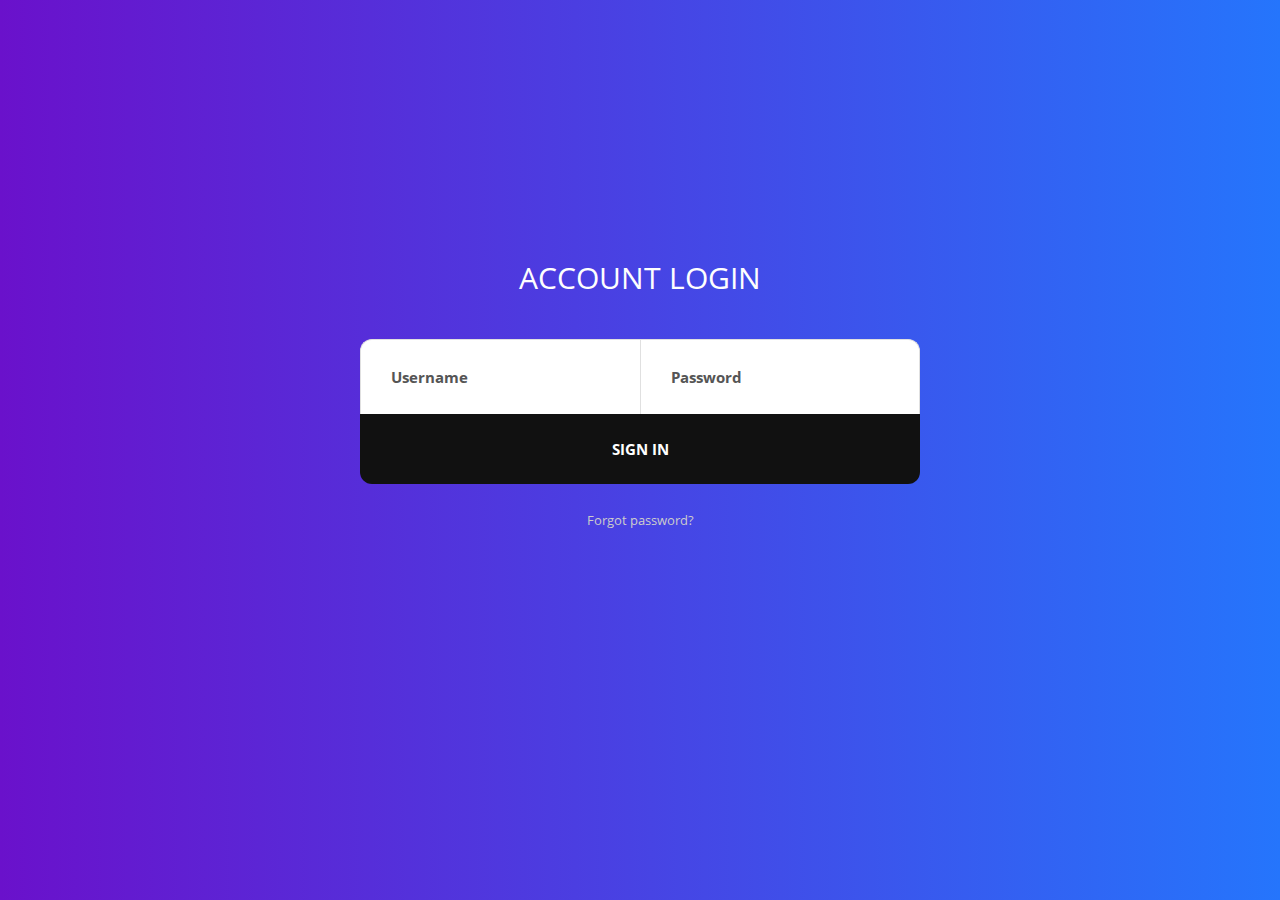
<file: src/main/webapp/index.html>
<!DOCTYPE html>
<html lang="en">
<head>
	<title>Login V20</title>
	<meta charset="UTF-8">
	<meta name="viewport" content="width=device-width, initial-scale=1">
<!--===============================================================================================-->	
	<link rel="icon" type="image/png" href="images/icons/favicon.ico"/>
<!--===============================================================================================-->
	<link rel="stylesheet" type="text/css" href="vendor/bootstrap/css/bootstrap.min.css">
<!--===============================================================================================-->
	<link rel="stylesheet" type="text/css" href="fonts/font-awesome-4.7.0/css/font-awesome.min.css">
<!--===============================================================================================-->
	<link rel="stylesheet" type="text/css" href="fonts/Linearicons-Free-v1.0.0/icon-font.min.css">
<!--===============================================================================================-->
	<link rel="stylesheet" type="text/css" href="vendor/animate/animate.css">
<!--===============================================================================================-->	
	<link rel="stylesheet" type="text/css" href="vendor/css-hamburgers/hamburgers.min.css">
<!--===============================================================================================-->
	<link rel="stylesheet" type="text/css" href="vendor/animsition/css/animsition.min.css">
<!--===============================================================================================-->
	<link rel="stylesheet" type="text/css" href="vendor/select2/select2.min.css">
<!--===============================================================================================-->	
	<link rel="stylesheet" type="text/css" href="vendor/daterangepicker/daterangepicker.css">
<!--===============================================================================================-->
	<link rel="stylesheet" type="text/css" href="css/util.css">
	<link rel="stylesheet" type="text/css" href="css/main.css">
<!--===============================================================================================-->
</head>
<body>
	
	<div class="limiter">
		<div class="container-login100">
			<div class="wrap-login100 p-b-160 p-t-50">
				<form class="login100-form validate-form">
					<span class="login100-form-title p-b-43">
						Account Login
					</span>
					
					<div class="wrap-input100 rs1 validate-input" data-validate = "Username is required">
						<input class="input100" type="text" name="username">
						<span class="label-input100">Username</span>
					</div>
					
					
					<div class="wrap-input100 rs2 validate-input" data-validate="Password is required">
						<input class="input100" type="password" name="pass">
						<span class="label-input100">Password</span>
					</div>

					<div class="container-login100-form-btn">
						<button class="login100-form-btn">
							Sign in
						</button>
					</div>
					
					<div class="text-center w-full p-t-23">
						<a href="#" class="txt1">
							Forgot password?
						</a>
					</div>
				</form>
			</div>
		</div>
	</div>
	


	
	
<!--===============================================================================================-->
	<script src="vendor/jquery/jquery-3.2.1.min.js"></script>
<!--===============================================================================================-->
	<script src="vendor/animsition/js/animsition.min.js"></script>
<!--===============================================================================================-->
	<script src="vendor/bootstrap/js/popper.js"></script>
	<script src="vendor/bootstrap/js/bootstrap.min.js"></script>
<!--===============================================================================================-->
	<script src="vendor/select2/select2.min.js"></script>
<!--===============================================================================================-->
	<script src="vendor/daterangepicker/moment.min.js"></script>
	<script src="vendor/daterangepicker/daterangepicker.js"></script>
<!--===============================================================================================-->
	<script src="vendor/countdowntime/countdowntime.js"></script>
<!--===============================================================================================-->
	<script src="js/main.js"></script>

</body>
</html>
</file>
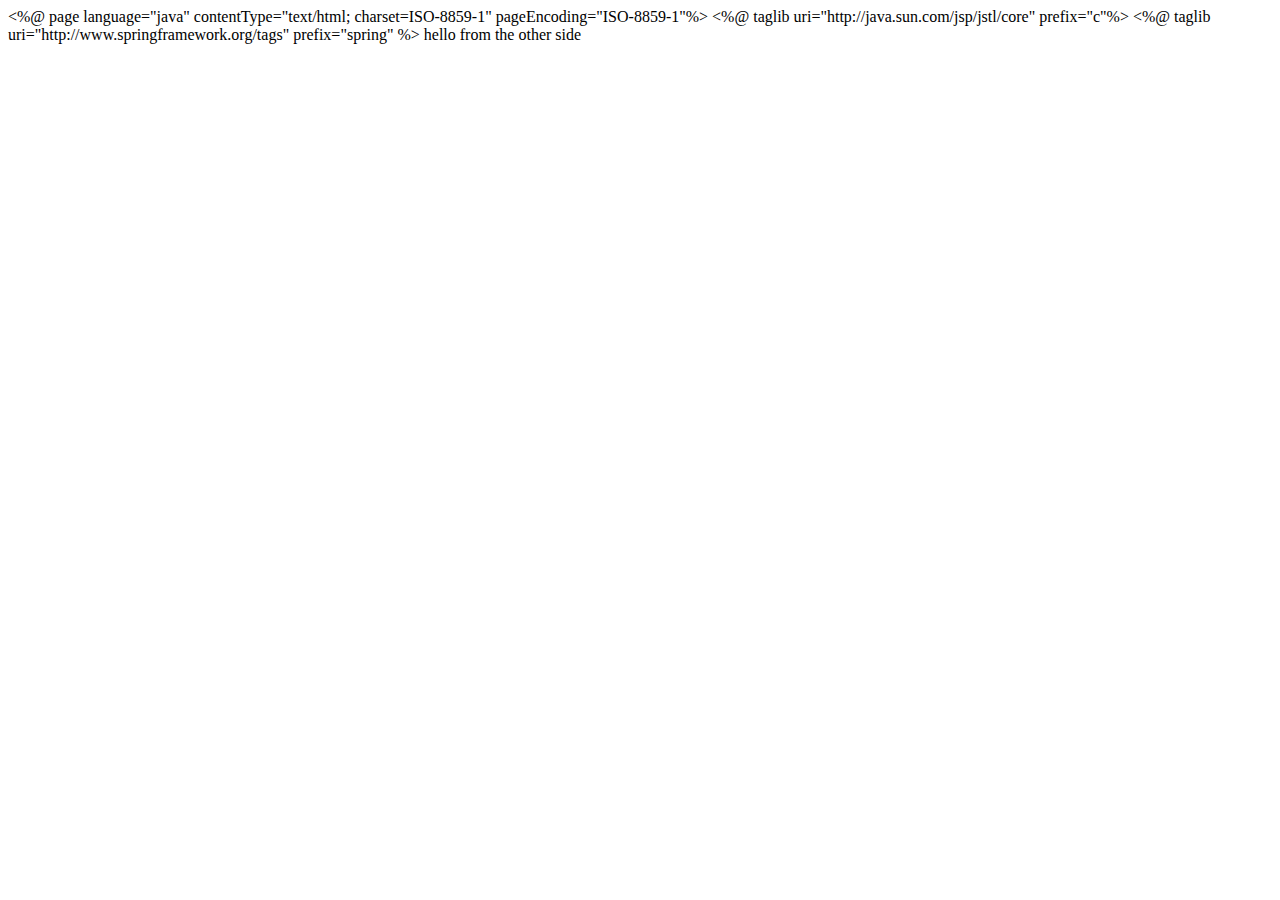
<file: src/main/webapp/WEB-INF/jsp/nav.html>
<%@ page language="java" contentType="text/html; charset=ISO-8859-1"
    pageEncoding="ISO-8859-1"%>
<%@ taglib uri="http://java.sun.com/jsp/jstl/core" prefix="c"%>
<%@ taglib uri="http://www.springframework.org/tags" prefix="spring" %>    
    
<!DOCTYPE html PUBLIC "-//W3C//DTD HTML 4.01 Transitional//EN" "http://www.w3.org/TR/html4/loose.dtd">

<head>
<meta charset="ISO-8859-1">
<title>Insert title here</title>
<link rel="stylesheet" type="text/css" href="//wpcc.io/lib/1.0.2/cookieconsent.min.css"/><script src="//wpcc.io/lib/1.0.2/cookieconsent.min.js"></script><script>window.addEventListener("load", function(){window.wpcc.init({"border":"thin","corners":"small","colors":{"popup":{"background":"#f6f6f6","text":"#000000","border":"#555555"},"button":{"background":"#555555","text":"#ffffff"}},"position":"bottom"})});</script>
</head>
<body>
hello from the other side
</body>
</html>
</file>
<file: src/main/webapp/vendor/daterangepicker/daterangepicker.css>
.daterangepicker {
  position: absolute;
  color: inherit;
  background-color: #fff;
  border-radius: 4px;
  width: 278px;
  padding: 4px;
  margin-top: 1px;
  top: 100px;
  left: 20px;
  /* Calendars */ }
  .daterangepicker:before, .daterangepicker:after {
    position: absolute;
    display: inline-block;
    border-bottom-color: rgba(0, 0, 0, 0.2);
    content: ''; }
  .daterangepicker:before {
    top: -7px;
    border-right: 7px solid transparent;
    border-left: 7px solid transparent;
    border-bottom: 7px solid #ccc; }
  .daterangepicker:after {
    top: -6px;
    border-right: 6px solid transparent;
    border-bottom: 6px solid #fff;
    border-left: 6px solid transparent; }
  .daterangepicker.opensleft:before {
    right: 9px; }
  .daterangepicker.opensleft:after {
    right: 10px; }
  .daterangepicker.openscenter:before {
    left: 0;
    right: 0;
    width: 0;
    margin-left: auto;
    margin-right: auto; }
  .daterangepicker.openscenter:after {
    left: 0;
    right: 0;
    width: 0;
    margin-left: auto;
    margin-right: auto; }
  .daterangepicker.opensright:before {
    left: 9px; }
  .daterangepicker.opensright:after {
    left: 10px; }
  .daterangepicker.dropup {
    margin-top: -5px; }
    .daterangepicker.dropup:before {
      top: initial;
      bottom: -7px;
      border-bottom: initial;
      border-top: 7px solid #ccc; }
    .daterangepicker.dropup:after {
      top: initial;
      bottom: -6px;
      border-bottom: initial;
      border-top: 6px solid #fff; }
  .daterangepicker.dropdown-menu {
    max-width: none;
    z-index: 3001; }
  .daterangepicker.single .ranges, .daterangepicker.single .calendar {
    float: none; }
  .daterangepicker.show-calendar .calendar {
    display: block; }
  .daterangepicker .calendar {
    display: none;
    max-width: 270px;
    margin: 4px; }
    .daterangepicker .calendar.single .calendar-table {
      border: none; }
    .daterangepicker .calendar th, .daterangepicker .calendar td {
      white-space: nowrap;
      text-align: center;
      min-width: 32px; }
  .daterangepicker .calendar-table {
    border: 1px solid #fff;
    padding: 4px;
    border-radius: 4px;
    background-color: #fff; }
  .daterangepicker table {
    width: 100%;
    margin: 0; }
  .daterangepicker td, .daterangepicker th {
    text-align: center;
    width: 20px;
    height: 20px;
    border-radius: 4px;
    border: 1px solid transparent;
    white-space: nowrap;
    cursor: pointer; }
    .daterangepicker td.available:hover, .daterangepicker th.available:hover {
      background-color: #eee;
      border-color: transparent;
      color: inherit; }
    .daterangepicker td.week, .daterangepicker th.week {
      font-size: 80%;
      color: #ccc; }
  .daterangepicker td.off, .daterangepicker td.off.in-range, .daterangepicker td.off.start-date, .daterangepicker td.off.end-date {
    background-color: #fff;
    border-color: transparent;
    color: #999; }
  .daterangepicker td.in-range {
    background-color: #ebf4f8;
    border-color: transparent;
    color: #000;
    border-radius: 0; }
  .daterangepicker td.start-date {
    border-radius: 4px 0 0 4px; }
  .daterangepicker td.end-date {
    border-radius: 0 4px 4px 0; }
  .daterangepicker td.start-date.end-date {
    border-radius: 4px; }
  .daterangepicker td.active, .daterangepicker td.active:hover {
    background-color: #357ebd;
    border-color: transparent;
    color: #fff; }
  .daterangepicker th.month {
    width: auto; }
  .daterangepicker td.disabled, .daterangepicker option.disabled {
    color: #999;
    cursor: not-allowed;
    text-decoration: line-through; }
  .daterangepicker select.monthselect, .daterangepicker select.yearselect {
    font-size: 12px;
    padding: 1px;
    height: auto;
    margin: 0;
    cursor: default; }
  .daterangepicker select.monthselect {
    margin-right: 2%;
    width: 56%; }
  .daterangepicker select.yearselect {
    width: 40%; }
  .daterangepicker select.hourselect, .daterangepicker select.minuteselect, .daterangepicker select.secondselect, .daterangepicker select.ampmselect {
    width: 50px;
    margin-bottom: 0; }
  .daterangepicker .input-mini {
    border: 1px solid #ccc;
    border-radius: 4px;
    color: #555;
    height: 30px;
    line-height: 30px;
    display: block;
    vertical-align: middle;
    margin: 0 0 5px 0;
    padding: 0 6px 0 28px;
    width: 100%; }
    .daterangepicker .input-mini.active {
      border: 1px solid #08c;
      border-radius: 4px; }
  .daterangepicker .daterangepicker_input {
    position: relative; }
    .daterangepicker .daterangepicker_input i {
      position: absolute;
      left: 8px;
      top: 8px; }
  .daterangepicker.rtl .input-mini {
    padding-right: 28px;
    padding-left: 6px; }
  .daterangepicker.rtl .daterangepicker_input i {
    left: auto;
    right: 8px; }
  .daterangepicker .calendar-time {
    text-align: center;
    margin: 5px auto;
    line-height: 30px;
    position: relative;
    padding-left: 28px; }
    .daterangepicker .calendar-time select.disabled {
      color: #ccc;
      cursor: not-allowed; }

.ranges {
  font-size: 11px;
  float: none;
  margin: 4px;
  text-align: left; }
  .ranges ul {
    list-style: none;
    margin: 0 auto;
    padding: 0;
    width: 100%; }
  .ranges li {
    font-size: 13px;
    background-color: #f5f5f5;
    border: 1px solid #f5f5f5;
    border-radius: 4px;
    color: #08c;
    padding: 3px 12px;
    margin-bottom: 8px;
    cursor: pointer; }
    .ranges li:hover {
      background-color: #08c;
      border: 1px solid #08c;
      color: #fff; }
    .ranges li.active {
      background-color: #08c;
      border: 1px solid #08c;
      color: #fff; }

/*  Larger Screen Styling */
@media (min-width: 564px) {
  .daterangepicker {
    width: auto; }
    .daterangepicker .ranges ul {
      width: 160px; }
    .daterangepicker.single .ranges ul {
      width: 100%; }
    .daterangepicker.single .calendar.left {
      clear: none; }
    .daterangepicker.single.ltr .ranges, .daterangepicker.single.ltr .calendar {
      float: left; }
    .daterangepicker.single.rtl .ranges, .daterangepicker.single.rtl .calendar {
      float: right; }
    .daterangepicker.ltr {
      direction: ltr;
      text-align: left; }
      .daterangepicker.ltr .calendar.left {
        clear: left;
        margin-right: 0; }
        .daterangepicker.ltr .calendar.left .calendar-table {
          border-right: none;
          border-top-right-radius: 0;
          border-bottom-right-radius: 0; }
      .daterangepicker.ltr .calendar.right {
        margin-left: 0; }
        .daterangepicker.ltr .calendar.right .calendar-table {
          border-left: none;
          border-top-left-radius: 0;
          border-bottom-left-radius: 0; }
      .daterangepicker.ltr .left .daterangepicker_input {
        padding-right: 12px; }
      .daterangepicker.ltr .calendar.left .calendar-table {
        padding-right: 12px; }
      .daterangepicker.ltr .ranges, .daterangepicker.ltr .calendar {
        float: left; }
    .daterangepicker.rtl {
      direction: rtl;
      text-align: right; }
      .daterangepicker.rtl .calendar.left {
        clear: right;
        margin-left: 0; }
        .daterangepicker.rtl .calendar.left .calendar-table {
          border-left: none;
          border-top-left-radius: 0;
          border-bottom-left-radius: 0; }
      .daterangepicker.rtl .calendar.right {
        margin-right: 0; }
        .daterangepicker.rtl .calendar.right .calendar-table {
          border-right: none;
          border-top-right-radius: 0;
          border-bottom-right-radius: 0; }
      .daterangepicker.rtl .left .daterangepicker_input {
        padding-left: 12px; }
      .daterangepicker.rtl .calendar.left .calendar-table {
        padding-left: 12px; }
      .daterangepicker.rtl .ranges, .daterangepicker.rtl .calendar {
        text-align: right;
        float: right; } }
@media (min-width: 730px) {
  .daterangepicker .ranges {
    width: auto; }
  .daterangepicker.ltr .ranges {
    float: left; }
  .daterangepicker.rtl .ranges {
    float: right; }
  .daterangepicker .calendar.left {
    clear: none !important; } }
</file>
<file: src/main/webapp/css/util.css>
/*[ FONT SIZE ]
///////////////////////////////////////////////////////////
*/
.fs-1 {font-size: 1px;}
.fs-2 {font-size: 2px;}
.fs-3 {font-size: 3px;}
.fs-4 {font-size: 4px;}
.fs-5 {font-size: 5px;}
.fs-6 {font-size: 6px;}
.fs-7 {font-size: 7px;}
.fs-8 {font-size: 8px;}
.fs-9 {font-size: 9px;}
.fs-10 {font-size: 10px;}
.fs-11 {font-size: 11px;}
.fs-12 {font-size: 12px;}
.fs-13 {font-size: 13px;}
.fs-14 {font-size: 14px;}
.fs-15 {font-size: 15px;}
.fs-16 {font-size: 16px;}
.fs-17 {font-size: 17px;}
.fs-18 {font-size: 18px;}
.fs-19 {font-size: 19px;}
.fs-20 {font-size: 20px;}
.fs-21 {font-size: 21px;}
.fs-22 {font-size: 22px;}
.fs-23 {font-size: 23px;}
.fs-24 {font-size: 24px;}
.fs-25 {font-size: 25px;}
.fs-26 {font-size: 26px;}
.fs-27 {font-size: 27px;}
.fs-28 {font-size: 28px;}
.fs-29 {font-size: 29px;}
.fs-30 {font-size: 30px;}
.fs-31 {font-size: 31px;}
.fs-32 {font-size: 32px;}
.fs-33 {font-size: 33px;}
.fs-34 {font-size: 34px;}
.fs-35 {font-size: 35px;}
.fs-36 {font-size: 36px;}
.fs-37 {font-size: 37px;}
.fs-38 {font-size: 38px;}
.fs-39 {font-size: 39px;}
.fs-40 {font-size: 40px;}
.fs-41 {font-size: 41px;}
.fs-42 {font-size: 42px;}
.fs-43 {font-size: 43px;}
.fs-44 {font-size: 44px;}
.fs-45 {font-size: 45px;}
.fs-46 {font-size: 46px;}
.fs-47 {font-size: 47px;}
.fs-48 {font-size: 48px;}
.fs-49 {font-size: 49px;}
.fs-50 {font-size: 50px;}
.fs-51 {font-size: 51px;}
.fs-52 {font-size: 52px;}
.fs-53 {font-size: 53px;}
.fs-54 {font-size: 54px;}
.fs-55 {font-size: 55px;}
.fs-56 {font-size: 56px;}
.fs-57 {font-size: 57px;}
.fs-58 {font-size: 58px;}
.fs-59 {font-size: 59px;}
.fs-60 {font-size: 60px;}
.fs-61 {font-size: 61px;}
.fs-62 {font-size: 62px;}
.fs-63 {font-size: 63px;}
.fs-64 {font-size: 64px;}
.fs-65 {font-size: 65px;}
.fs-66 {font-size: 66px;}
.fs-67 {font-size: 67px;}
.fs-68 {font-size: 68px;}
.fs-69 {font-size: 69px;}
.fs-70 {font-size: 70px;}
.fs-71 {font-size: 71px;}
.fs-72 {font-size: 72px;}
.fs-73 {font-size: 73px;}
.fs-74 {font-size: 74px;}
.fs-75 {font-size: 75px;}
.fs-76 {font-size: 76px;}
.fs-77 {font-size: 77px;}
.fs-78 {font-size: 78px;}
.fs-79 {font-size: 79px;}
.fs-80 {font-size: 80px;}
.fs-81 {font-size: 81px;}
.fs-82 {font-size: 82px;}
.fs-83 {font-size: 83px;}
.fs-84 {font-size: 84px;}
.fs-85 {font-size: 85px;}
.fs-86 {font-size: 86px;}
.fs-87 {font-size: 87px;}
.fs-88 {font-size: 88px;}
.fs-89 {font-size: 89px;}
.fs-90 {font-size: 90px;}
.fs-91 {font-size: 91px;}
.fs-92 {font-size: 92px;}
.fs-93 {font-size: 93px;}
.fs-94 {font-size: 94px;}
.fs-95 {font-size: 95px;}
.fs-96 {font-size: 96px;}
.fs-97 {font-size: 97px;}
.fs-98 {font-size: 98px;}
.fs-99 {font-size: 99px;}
.fs-100 {font-size: 100px;}
.fs-101 {font-size: 101px;}
.fs-102 {font-size: 102px;}
.fs-103 {font-size: 103px;}
.fs-104 {font-size: 104px;}
.fs-105 {font-size: 105px;}
.fs-106 {font-size: 106px;}
.fs-107 {font-size: 107px;}
.fs-108 {font-size: 108px;}
.fs-109 {font-size: 109px;}
.fs-110 {font-size: 110px;}
.fs-111 {font-size: 111px;}
.fs-112 {font-size: 112px;}
.fs-113 {font-size: 113px;}
.fs-114 {font-size: 114px;}
.fs-115 {font-size: 115px;}
.fs-116 {font-size: 116px;}
.fs-117 {font-size: 117px;}
.fs-118 {font-size: 118px;}
.fs-119 {font-size: 119px;}
.fs-120 {font-size: 120px;}
.fs-121 {font-size: 121px;}
.fs-122 {font-size: 122px;}
.fs-123 {font-size: 123px;}
.fs-124 {font-size: 124px;}
.fs-125 {font-size: 125px;}
.fs-126 {font-size: 126px;}
.fs-127 {font-size: 127px;}
.fs-128 {font-size: 128px;}
.fs-129 {font-size: 129px;}
.fs-130 {font-size: 130px;}
.fs-131 {font-size: 131px;}
.fs-132 {font-size: 132px;}
.fs-133 {font-size: 133px;}
.fs-134 {font-size: 134px;}
.fs-135 {font-size: 135px;}
.fs-136 {font-size: 136px;}
.fs-137 {font-size: 137px;}
.fs-138 {font-size: 138px;}
.fs-139 {font-size: 139px;}
.fs-140 {font-size: 140px;}
.fs-141 {font-size: 141px;}
.fs-142 {font-size: 142px;}
.fs-143 {font-size: 143px;}
.fs-144 {font-size: 144px;}
.fs-145 {font-size: 145px;}
.fs-146 {font-size: 146px;}
.fs-147 {font-size: 147px;}
.fs-148 {font-size: 148px;}
.fs-149 {font-size: 149px;}
.fs-150 {font-size: 150px;}
.fs-151 {font-size: 151px;}
.fs-152 {font-size: 152px;}
.fs-153 {font-size: 153px;}
.fs-154 {font-size: 154px;}
.fs-155 {font-size: 155px;}
.fs-156 {font-size: 156px;}
.fs-157 {font-size: 157px;}
.fs-158 {font-size: 158px;}
.fs-159 {font-size: 159px;}
.fs-160 {font-size: 160px;}
.fs-161 {font-size: 161px;}
.fs-162 {font-size: 162px;}
.fs-163 {font-size: 163px;}
.fs-164 {font-size: 164px;}
.fs-165 {font-size: 165px;}
.fs-166 {font-size: 166px;}
.fs-167 {font-size: 167px;}
.fs-168 {font-size: 168px;}
.fs-169 {font-size: 169px;}
.fs-170 {font-size: 170px;}
.fs-171 {font-size: 171px;}
.fs-172 {font-size: 172px;}
.fs-173 {font-size: 173px;}
.fs-174 {font-size: 174px;}
.fs-175 {font-size: 175px;}
.fs-176 {font-size: 176px;}
.fs-177 {font-size: 177px;}
.fs-178 {font-size: 178px;}
.fs-179 {font-size: 179px;}
.fs-180 {font-size: 180px;}
.fs-181 {font-size: 181px;}
.fs-182 {font-size: 182px;}
.fs-183 {font-size: 183px;}
.fs-184 {font-size: 184px;}
.fs-185 {font-size: 185px;}
.fs-186 {font-size: 186px;}
.fs-187 {font-size: 187px;}
.fs-188 {font-size: 188px;}
.fs-189 {font-size: 189px;}
.fs-190 {font-size: 190px;}
.fs-191 {font-size: 191px;}
.fs-192 {font-size: 192px;}
.fs-193 {font-size: 193px;}
.fs-194 {font-size: 194px;}
.fs-195 {font-size: 195px;}
.fs-196 {font-size: 196px;}
.fs-197 {font-size: 197px;}
.fs-198 {font-size: 198px;}
.fs-199 {font-size: 199px;}
.fs-200 {font-size: 200px;}

/*[ PADDING ]
///////////////////////////////////////////////////////////
*/
.p-t-0 {padding-top: 0px;}
.p-t-1 {padding-top: 1px;}
.p-t-2 {padding-top: 2px;}
.p-t-3 {padding-top: 3px;}
.p-t-4 {padding-top: 4px;}
.p-t-5 {padding-top: 5px;}
.p-t-6 {padding-top: 6px;}
.p-t-7 {padding-top: 7px;}
.p-t-8 {padding-top: 8px;}
.p-t-9 {padding-top: 9px;}
.p-t-10 {padding-top: 10px;}
.p-t-11 {padding-top: 11px;}
.p-t-12 {padding-top: 12px;}
.p-t-13 {padding-top: 13px;}
.p-t-14 {padding-top: 14px;}
.p-t-15 {padding-top: 15px;}
.p-t-16 {padding-top: 16px;}
.p-t-17 {padding-top: 17px;}
.p-t-18 {padding-top: 18px;}
.p-t-19 {padding-top: 19px;}
.p-t-20 {padding-top: 20px;}
.p-t-21 {padding-top: 21px;}
.p-t-22 {padding-top: 22px;}
.p-t-23 {padding-top: 23px;}
.p-t-24 {padding-top: 24px;}
.p-t-25 {padding-top: 25px;}
.p-t-26 {padding-top: 26px;}
.p-t-27 {padding-top: 27px;}
.p-t-28 {padding-top: 28px;}
.p-t-29 {padding-top: 29px;}
.p-t-30 {padding-top: 30px;}
.p-t-31 {padding-top: 31px;}
.p-t-32 {padding-top: 32px;}
.p-t-33 {padding-top: 33px;}
.p-t-34 {padding-top: 34px;}
.p-t-35 {padding-top: 35px;}
.p-t-36 {padding-top: 36px;}
.p-t-37 {padding-top: 37px;}
.p-t-38 {padding-top: 38px;}
.p-t-39 {padding-top: 39px;}
.p-t-40 {padding-top: 40px;}
.p-t-41 {padding-top: 41px;}
.p-t-42 {padding-top: 42px;}
.p-t-43 {padding-top: 43px;}
.p-t-44 {padding-top: 44px;}
.p-t-45 {padding-top: 45px;}
.p-t-46 {padding-top: 46px;}
.p-t-47 {padding-top: 47px;}
.p-t-48 {padding-top: 48px;}
.p-t-49 {padding-top: 49px;}
.p-t-50 {padding-top: 50px;}
.p-t-51 {padding-top: 51px;}
.p-t-52 {padding-top: 52px;}
.p-t-53 {padding-top: 53px;}
.p-t-54 {padding-top: 54px;}
.p-t-55 {padding-top: 55px;}
.p-t-56 {padding-top: 56px;}
.p-t-57 {padding-top: 57px;}
.p-t-58 {padding-top: 58px;}
.p-t-59 {padding-top: 59px;}
.p-t-60 {padding-top: 60px;}
.p-t-61 {padding-top: 61px;}
.p-t-62 {padding-top: 62px;}
.p-t-63 {padding-top: 63px;}
.p-t-64 {padding-top: 64px;}
.p-t-65 {padding-top: 65px;}
.p-t-66 {padding-top: 66px;}
.p-t-67 {padding-top: 67px;}
.p-t-68 {padding-top: 68px;}
.p-t-69 {padding-top: 69px;}
.p-t-70 {padding-top: 70px;}
.p-t-71 {padding-top: 71px;}
.p-t-72 {padding-top: 72px;}
.p-t-73 {padding-top: 73px;}
.p-t-74 {padding-top: 74px;}
.p-t-75 {padding-top: 75px;}
.p-t-76 {padding-top: 76px;}
.p-t-77 {padding-top: 77px;}
.p-t-78 {padding-top: 78px;}
.p-t-79 {padding-top: 79px;}
.p-t-80 {padding-top: 80px;}
.p-t-81 {padding-top: 81px;}
.p-t-82 {padding-top: 82px;}
.p-t-83 {padding-top: 83px;}
.p-t-84 {padding-top: 84px;}
.p-t-85 {padding-top: 85px;}
.p-t-86 {padding-top: 86px;}
.p-t-87 {padding-top: 87px;}
.p-t-88 {padding-top: 88px;}
.p-t-89 {padding-top: 89px;}
.p-t-90 {padding-top: 90px;}
.p-t-91 {padding-top: 91px;}
.p-t-92 {padding-top: 92px;}
.p-t-93 {padding-top: 93px;}
.p-t-94 {padding-top: 94px;}
.p-t-95 {padding-top: 95px;}
.p-t-96 {padding-top: 96px;}
.p-t-97 {padding-top: 97px;}
.p-t-98 {padding-top: 98px;}
.p-t-99 {padding-top: 99px;}
.p-t-100 {padding-top: 100px;}
.p-t-101 {padding-top: 101px;}
.p-t-102 {padding-top: 102px;}
.p-t-103 {padding-top: 103px;}
.p-t-104 {padding-top: 104px;}
.p-t-105 {padding-top: 105px;}
.p-t-106 {padding-top: 106px;}
.p-t-107 {padding-top: 107px;}
.p-t-108 {padding-top: 108px;}
.p-t-109 {padding-top: 109px;}
.p-t-110 {padding-top: 110px;}
.p-t-111 {padding-top: 111px;}
.p-t-112 {padding-top: 112px;}
.p-t-113 {padding-top: 113px;}
.p-t-114 {padding-top: 114px;}
.p-t-115 {padding-top: 115px;}
.p-t-116 {padding-top: 116px;}
.p-t-117 {padding-top: 117px;}
.p-t-118 {padding-top: 118px;}
.p-t-119 {padding-top: 119px;}
.p-t-120 {padding-top: 120px;}
.p-t-121 {padding-top: 121px;}
.p-t-122 {padding-top: 122px;}
.p-t-123 {padding-top: 123px;}
.p-t-124 {padding-top: 124px;}
.p-t-125 {padding-top: 125px;}
.p-t-126 {padding-top: 126px;}
.p-t-127 {padding-top: 127px;}
.p-t-128 {padding-top: 128px;}
.p-t-129 {padding-top: 129px;}
.p-t-130 {padding-top: 130px;}
.p-t-131 {padding-top: 131px;}
.p-t-132 {padding-top: 132px;}
.p-t-133 {padding-top: 133px;}
.p-t-134 {padding-top: 134px;}
.p-t-135 {padding-top: 135px;}
.p-t-136 {padding-top: 136px;}
.p-t-137 {padding-top: 137px;}
.p-t-138 {padding-top: 138px;}
.p-t-139 {padding-top: 139px;}
.p-t-140 {padding-top: 140px;}
.p-t-141 {padding-top: 141px;}
.p-t-142 {padding-top: 142px;}
.p-t-143 {padding-top: 143px;}
.p-t-144 {padding-top: 144px;}
.p-t-145 {padding-top: 145px;}
.p-t-146 {padding-top: 146px;}
.p-t-147 {padding-top: 147px;}
.p-t-148 {padding-top: 148px;}
.p-t-149 {padding-top: 149px;}
.p-t-150 {padding-top: 150px;}
.p-t-151 {padding-top: 151px;}
.p-t-152 {padding-top: 152px;}
.p-t-153 {padding-top: 153px;}
.p-t-154 {padding-top: 154px;}
.p-t-155 {padding-top: 155px;}
.p-t-156 {padding-top: 156px;}
.p-t-157 {padding-top: 157px;}
.p-t-158 {padding-top: 158px;}
.p-t-159 {padding-top: 159px;}
.p-t-160 {padding-top: 160px;}
.p-t-161 {padding-top: 161px;}
.p-t-162 {padding-top: 162px;}
.p-t-163 {padding-top: 163px;}
.p-t-164 {padding-top: 164px;}
.p-t-165 {padding-top: 165px;}
.p-t-166 {padding-top: 166px;}
.p-t-167 {padding-top: 167px;}
.p-t-168 {padding-top: 168px;}
.p-t-169 {padding-top: 169px;}
.p-t-170 {padding-top: 170px;}
.p-t-171 {padding-top: 171px;}
.p-t-172 {padding-top: 172px;}
.p-t-173 {padding-top: 173px;}
.p-t-174 {padding-top: 174px;}
.p-t-175 {padding-top: 175px;}
.p-t-176 {padding-top: 176px;}
.p-t-177 {padding-top: 177px;}
.p-t-178 {padding-top: 178px;}
.p-t-179 {padding-top: 179px;}
.p-t-180 {padding-top: 180px;}
.p-t-181 {padding-top: 181px;}
.p-t-182 {padding-top: 182px;}
.p-t-183 {padding-top: 183px;}
.p-t-184 {padding-top: 184px;}
.p-t-185 {padding-top: 185px;}
.p-t-186 {padding-top: 186px;}
.p-t-187 {padding-top: 187px;}
.p-t-188 {padding-top: 188px;}
.p-t-189 {padding-top: 189px;}
.p-t-190 {padding-top: 190px;}
.p-t-191 {padding-top: 191px;}
.p-t-192 {padding-top: 192px;}
.p-t-193 {padding-top: 193px;}
.p-t-194 {padding-top: 194px;}
.p-t-195 {padding-top: 195px;}
.p-t-196 {padding-top: 196px;}
.p-t-197 {padding-top: 197px;}
.p-t-198 {padding-top: 198px;}
.p-t-199 {padding-top: 199px;}
.p-t-200 {padding-top: 200px;}
.p-t-201 {padding-top: 201px;}
.p-t-202 {padding-top: 202px;}
.p-t-203 {padding-top: 203px;}
.p-t-204 {padding-top: 204px;}
.p-t-205 {padding-top: 205px;}
.p-t-206 {padding-top: 206px;}
.p-t-207 {padding-top: 207px;}
.p-t-208 {padding-top: 208px;}
.p-t-209 {padding-top: 209px;}
.p-t-210 {padding-top: 210px;}
.p-t-211 {padding-top: 211px;}
.p-t-212 {padding-top: 212px;}
.p-t-213 {padding-top: 213px;}
.p-t-214 {padding-top: 214px;}
.p-t-215 {padding-top: 215px;}
.p-t-216 {padding-top: 216px;}
.p-t-217 {padding-top: 217px;}
.p-t-218 {padding-top: 218px;}
.p-t-219 {padding-top: 219px;}
.p-t-220 {padding-top: 220px;}
.p-t-221 {padding-top: 221px;}
.p-t-222 {padding-top: 222px;}
.p-t-223 {padding-top: 223px;}
.p-t-224 {padding-top: 224px;}
.p-t-225 {padding-top: 225px;}
.p-t-226 {padding-top: 226px;}
.p-t-227 {padding-top: 227px;}
.p-t-228 {padding-top: 228px;}
.p-t-229 {padding-top: 229px;}
.p-t-230 {padding-top: 230px;}
.p-t-231 {padding-top: 231px;}
.p-t-232 {padding-top: 232px;}
.p-t-233 {padding-top: 233px;}
.p-t-234 {padding-top: 234px;}
.p-t-235 {padding-top: 235px;}
.p-t-236 {padding-top: 236px;}
.p-t-237 {padding-top: 237px;}
.p-t-238 {padding-top: 238px;}
.p-t-239 {padding-top: 239px;}
.p-t-240 {padding-top: 240px;}
.p-t-241 {padding-top: 241px;}
.p-t-242 {padding-top: 242px;}
.p-t-243 {padding-top: 243px;}
.p-t-244 {padding-top: 244px;}
.p-t-245 {padding-top: 245px;}
.p-t-246 {padding-top: 246px;}
.p-t-247 {padding-top: 247px;}
.p-t-248 {padding-top: 248px;}
.p-t-249 {padding-top: 249px;}
.p-t-250 {padding-top: 250px;}
.p-b-0 {padding-bottom: 0px;}
.p-b-1 {padding-bottom: 1px;}
.p-b-2 {padding-bottom: 2px;}
.p-b-3 {padding-bottom: 3px;}
.p-b-4 {padding-bottom: 4px;}
.p-b-5 {padding-bottom: 5px;}
.p-b-6 {padding-bottom: 6px;}
.p-b-7 {padding-bottom: 7px;}
.p-b-8 {padding-bottom: 8px;}
.p-b-9 {padding-bottom: 9px;}
.p-b-10 {padding-bottom: 10px;}
.p-b-11 {padding-bottom: 11px;}
.p-b-12 {padding-bottom: 12px;}
.p-b-13 {padding-bottom: 13px;}
.p-b-14 {padding-bottom: 14px;}
.p-b-15 {padding-bottom: 15px;}
.p-b-16 {padding-bottom: 16px;}
.p-b-17 {padding-bottom: 17px;}
.p-b-18 {padding-bottom: 18px;}
.p-b-19 {padding-bottom: 19px;}
.p-b-20 {padding-bottom: 20px;}
.p-b-21 {padding-bottom: 21px;}
.p-b-22 {padding-bottom: 22px;}
.p-b-23 {padding-bottom: 23px;}
.p-b-24 {padding-bottom: 24px;}
.p-b-25 {padding-bottom: 25px;}
.p-b-26 {padding-bottom: 26px;}
.p-b-27 {padding-bottom: 27px;}
.p-b-28 {padding-bottom: 28px;}
.p-b-29 {padding-bottom: 29px;}
.p-b-30 {padding-bottom: 30px;}
.p-b-31 {padding-bottom: 31px;}
.p-b-32 {padding-bottom: 32px;}
.p-b-33 {padding-bottom: 33px;}
.p-b-34 {padding-bottom: 34px;}
.p-b-35 {padding-bottom: 35px;}
.p-b-36 {padding-bottom: 36px;}
.p-b-37 {padding-bottom: 37px;}
.p-b-38 {padding-bottom: 38px;}
.p-b-39 {padding-bottom: 39px;}
.p-b-40 {padding-bottom: 40px;}
.p-b-41 {padding-bottom: 41px;}
.p-b-42 {padding-bottom: 42px;}
.p-b-43 {padding-bottom: 43px;}
.p-b-44 {padding-bottom: 44px;}
.p-b-45 {padding-bottom: 45px;}
.p-b-46 {padding-bottom: 46px;}
.p-b-47 {padding-bottom: 47px;}
.p-b-48 {padding-bottom: 48px;}
.p-b-49 {padding-bottom: 49px;}
.p-b-50 {padding-bottom: 50px;}
.p-b-51 {padding-bottom: 51px;}
.p-b-52 {padding-bottom: 52px;}
.p-b-53 {padding-bottom: 53px;}
.p-b-54 {padding-bottom: 54px;}
.p-b-55 {padding-bottom: 55px;}
.p-b-56 {padding-bottom: 56px;}
.p-b-57 {padding-bottom: 57px;}
.p-b-58 {padding-bottom: 58px;}
.p-b-59 {padding-bottom: 59px;}
.p-b-60 {padding-bottom: 60px;}
.p-b-61 {padding-bottom: 61px;}
.p-b-62 {padding-bottom: 62px;}
.p-b-63 {padding-bottom: 63px;}
.p-b-64 {padding-bottom: 64px;}
.p-b-65 {padding-bottom: 65px;}
.p-b-66 {padding-bottom: 66px;}
.p-b-67 {padding-bottom: 67px;}
.p-b-68 {padding-bottom: 68px;}
.p-b-69 {padding-bottom: 69px;}
.p-b-70 {padding-bottom: 70px;}
.p-b-71 {padding-bottom: 71px;}
.p-b-72 {padding-bottom: 72px;}
.p-b-73 {padding-bottom: 73px;}
.p-b-74 {padding-bottom: 74px;}
.p-b-75 {padding-bottom: 75px;}
.p-b-76 {padding-bottom: 76px;}
.p-b-77 {padding-bottom: 77px;}
.p-b-78 {padding-bottom: 78px;}
.p-b-79 {padding-bottom: 79px;}
.p-b-80 {padding-bottom: 80px;}
.p-b-81 {padding-bottom: 81px;}
.p-b-82 {padding-bottom: 82px;}
.p-b-83 {padding-bottom: 83px;}
.p-b-84 {padding-bottom: 84px;}
.p-b-85 {padding-bottom: 85px;}
.p-b-86 {padding-bottom: 86px;}
.p-b-87 {padding-bottom: 87px;}
.p-b-88 {padding-bottom: 88px;}
.p-b-89 {padding-bottom: 89px;}
.p-b-90 {padding-bottom: 90px;}
.p-b-91 {padding-bottom: 91px;}
.p-b-92 {padding-bottom: 92px;}
.p-b-93 {padding-bottom: 93px;}
.p-b-94 {padding-bottom: 94px;}
.p-b-95 {padding-bottom: 95px;}
.p-b-96 {padding-bottom: 96px;}
.p-b-97 {padding-bottom: 97px;}
.p-b-98 {padding-bottom: 98px;}
.p-b-99 {padding-bottom: 99px;}
.p-b-100 {padding-bottom: 100px;}
.p-b-101 {padding-bottom: 101px;}
.p-b-102 {padding-bottom: 102px;}
.p-b-103 {padding-bottom: 103px;}
.p-b-104 {padding-bottom: 104px;}
.p-b-105 {padding-bottom: 105px;}
.p-b-106 {padding-bottom: 106px;}
.p-b-107 {padding-bottom: 107px;}
.p-b-108 {padding-bottom: 108px;}
.p-b-109 {padding-bottom: 109px;}
.p-b-110 {padding-bottom: 110px;}
.p-b-111 {padding-bottom: 111px;}
.p-b-112 {padding-bottom: 112px;}
.p-b-113 {padding-bottom: 113px;}
.p-b-114 {padding-bottom: 114px;}
.p-b-115 {padding-bottom: 115px;}
.p-b-116 {padding-bottom: 116px;}
.p-b-117 {padding-bottom: 117px;}
.p-b-118 {padding-bottom: 118px;}
.p-b-119 {padding-bottom: 119px;}
.p-b-120 {padding-bottom: 120px;}
.p-b-121 {padding-bottom: 121px;}
.p-b-122 {padding-bottom: 122px;}
.p-b-123 {padding-bottom: 123px;}
.p-b-124 {padding-bottom: 124px;}
.p-b-125 {padding-bottom: 125px;}
.p-b-126 {padding-bottom: 126px;}
.p-b-127 {padding-bottom: 127px;}
.p-b-128 {padding-bottom: 128px;}
.p-b-129 {padding-bottom: 129px;}
.p-b-130 {padding-bottom: 130px;}
.p-b-131 {padding-bottom: 131px;}
.p-b-132 {padding-bottom: 132px;}
.p-b-133 {padding-bottom: 133px;}
.p-b-134 {padding-bottom: 134px;}
.p-b-135 {padding-bottom: 135px;}
.p-b-136 {padding-bottom: 136px;}
.p-b-137 {padding-bottom: 137px;}
.p-b-138 {padding-bottom: 138px;}
.p-b-139 {padding-bottom: 139px;}
.p-b-140 {padding-bottom: 140px;}
.p-b-141 {padding-bottom: 141px;}
.p-b-142 {padding-bottom: 142px;}
.p-b-143 {padding-bottom: 143px;}
.p-b-144 {padding-bottom: 144px;}
.p-b-145 {padding-bottom: 145px;}
.p-b-146 {padding-bottom: 146px;}
.p-b-147 {padding-bottom: 147px;}
.p-b-148 {padding-bottom: 148px;}
.p-b-149 {padding-bottom: 149px;}
.p-b-150 {padding-bottom: 150px;}
.p-b-151 {padding-bottom: 151px;}
.p-b-152 {padding-bottom: 152px;}
.p-b-153 {padding-bottom: 153px;}
.p-b-154 {padding-bottom: 154px;}
.p-b-155 {padding-bottom: 155px;}
.p-b-156 {padding-bottom: 156px;}
.p-b-157 {padding-bottom: 157px;}
.p-b-158 {padding-bottom: 158px;}
.p-b-159 {padding-bottom: 159px;}
.p-b-160 {padding-bottom: 160px;}
.p-b-161 {padding-bottom: 161px;}
.p-b-162 {padding-bottom: 162px;}
.p-b-163 {padding-bottom: 163px;}
.p-b-164 {padding-bottom: 164px;}
.p-b-165 {padding-bottom: 165px;}
.p-b-166 {padding-bottom: 166px;}
.p-b-167 {padding-bottom: 167px;}
.p-b-168 {padding-bottom: 168px;}
.p-b-169 {padding-bottom: 169px;}
.p-b-170 {padding-bottom: 170px;}
.p-b-171 {padding-bottom: 171px;}
.p-b-172 {padding-bottom: 172px;}
.p-b-173 {padding-bottom: 173px;}
.p-b-174 {padding-bottom: 174px;}
.p-b-175 {padding-bottom: 175px;}
.p-b-176 {padding-bottom: 176px;}
.p-b-177 {padding-bottom: 177px;}
.p-b-178 {padding-bottom: 178px;}
.p-b-179 {padding-bottom: 179px;}
.p-b-180 {padding-bottom: 180px;}
.p-b-181 {padding-bottom: 181px;}
.p-b-182 {padding-bottom: 182px;}
.p-b-183 {padding-bottom: 183px;}
.p-b-184 {padding-bottom: 184px;}
.p-b-185 {padding-bottom: 185px;}
.p-b-186 {padding-bottom: 186px;}
.p-b-187 {padding-bottom: 187px;}
.p-b-188 {padding-bottom: 188px;}
.p-b-189 {padding-bottom: 189px;}
.p-b-190 {padding-bottom: 190px;}
.p-b-191 {padding-bottom: 191px;}
.p-b-192 {padding-bottom: 192px;}
.p-b-193 {padding-bottom: 193px;}
.p-b-194 {padding-bottom: 194px;}
.p-b-195 {padding-bottom: 195px;}
.p-b-196 {padding-bottom: 196px;}
.p-b-197 {padding-bottom: 197px;}
.p-b-198 {padding-bottom: 198px;}
.p-b-199 {padding-bottom: 199px;}
.p-b-200 {padding-bottom: 200px;}
.p-b-201 {padding-bottom: 201px;}
.p-b-202 {padding-bottom: 202px;}
.p-b-203 {padding-bottom: 203px;}
.p-b-204 {padding-bottom: 204px;}
.p-b-205 {padding-bottom: 205px;}
.p-b-206 {padding-bottom: 206px;}
.p-b-207 {padding-bottom: 207px;}
.p-b-208 {padding-bottom: 208px;}
.p-b-209 {padding-bottom: 209px;}
.p-b-210 {padding-bottom: 210px;}
.p-b-211 {padding-bottom: 211px;}
.p-b-212 {padding-bottom: 212px;}
.p-b-213 {padding-bottom: 213px;}
.p-b-214 {padding-bottom: 214px;}
.p-b-215 {padding-bottom: 215px;}
.p-b-216 {padding-bottom: 216px;}
.p-b-217 {padding-bottom: 217px;}
.p-b-218 {padding-bottom: 218px;}
.p-b-219 {padding-bottom: 219px;}
.p-b-220 {padding-bottom: 220px;}
.p-b-221 {padding-bottom: 221px;}
.p-b-222 {padding-bottom: 222px;}
.p-b-223 {padding-bottom: 223px;}
.p-b-224 {padding-bottom: 224px;}
.p-b-225 {padding-bottom: 225px;}
.p-b-226 {padding-bottom: 226px;}
.p-b-227 {padding-bottom: 227px;}
.p-b-228 {padding-bottom: 228px;}
.p-b-229 {padding-bottom: 229px;}
.p-b-230 {padding-bottom: 230px;}
.p-b-231 {padding-bottom: 231px;}
.p-b-232 {padding-bottom: 232px;}
.p-b-233 {padding-bottom: 233px;}
.p-b-234 {padding-bottom: 234px;}
.p-b-235 {padding-bottom: 235px;}
.p-b-236 {padding-bottom: 236px;}
.p-b-237 {padding-bottom: 237px;}
.p-b-238 {padding-bottom: 238px;}
.p-b-239 {padding-bottom: 239px;}
.p-b-240 {padding-bottom: 240px;}
.p-b-241 {padding-bottom: 241px;}
.p-b-242 {padding-bottom: 242px;}
.p-b-243 {padding-bottom: 243px;}
.p-b-244 {padding-bottom: 244px;}
.p-b-245 {padding-bottom: 245px;}
.p-b-246 {padding-bottom: 246px;}
.p-b-247 {padding-bottom: 247px;}
.p-b-248 {padding-bottom: 248px;}
.p-b-249 {padding-bottom: 249px;}
.p-b-250 {padding-bottom: 250px;}
.p-l-0 {padding-left: 0px;}
.p-l-1 {padding-left: 1px;}
.p-l-2 {padding-left: 2px;}
.p-l-3 {padding-left: 3px;}
.p-l-4 {padding-left: 4px;}
.p-l-5 {padding-left: 5px;}
.p-l-6 {padding-left: 6px;}
.p-l-7 {padding-left: 7px;}
.p-l-8 {padding-left: 8px;}
.p-l-9 {padding-left: 9px;}
.p-l-10 {padding-left: 10px;}
.p-l-11 {padding-left: 11px;}
.p-l-12 {padding-left: 12px;}
.p-l-13 {padding-left: 13px;}
.p-l-14 {padding-left: 14px;}
.p-l-15 {padding-left: 15px;}
.p-l-16 {padding-left: 16px;}
.p-l-17 {padding-left: 17px;}
.p-l-18 {padding-left: 18px;}
.p-l-19 {padding-left: 19px;}
.p-l-20 {padding-left: 20px;}
.p-l-21 {padding-left: 21px;}
.p-l-22 {padding-left: 22px;}
.p-l-23 {padding-left: 23px;}
.p-l-24 {padding-left: 24px;}
.p-l-25 {padding-left: 25px;}
.p-l-26 {padding-left: 26px;}
.p-l-27 {padding-left: 27px;}
.p-l-28 {padding-left: 28px;}
.p-l-29 {padding-left: 29px;}
.p-l-30 {padding-left: 30px;}
.p-l-31 {padding-left: 31px;}
.p-l-32 {padding-left: 32px;}
.p-l-33 {padding-left: 33px;}
.p-l-34 {padding-left: 34px;}
.p-l-35 {padding-left: 35px;}
.p-l-36 {padding-left: 36px;}
.p-l-37 {padding-left: 37px;}
.p-l-38 {padding-left: 38px;}
.p-l-39 {padding-left: 39px;}
.p-l-40 {padding-left: 40px;}
.p-l-41 {padding-left: 41px;}
.p-l-42 {padding-left: 42px;}
.p-l-43 {padding-left: 43px;}
.p-l-44 {padding-left: 44px;}
.p-l-45 {padding-left: 45px;}
.p-l-46 {padding-left: 46px;}
.p-l-47 {padding-left: 47px;}
.p-l-48 {padding-left: 48px;}
.p-l-49 {padding-left: 49px;}
.p-l-50 {padding-left: 50px;}
.p-l-51 {padding-left: 51px;}
.p-l-52 {padding-left: 52px;}
.p-l-53 {padding-left: 53px;}
.p-l-54 {padding-left: 54px;}
.p-l-55 {padding-left: 55px;}
.p-l-56 {padding-left: 56px;}
.p-l-57 {padding-left: 57px;}
.p-l-58 {padding-left: 58px;}
.p-l-59 {padding-left: 59px;}
.p-l-60 {padding-left: 60px;}
.p-l-61 {padding-left: 61px;}
.p-l-62 {padding-left: 62px;}
.p-l-63 {padding-left: 63px;}
.p-l-64 {padding-left: 64px;}
.p-l-65 {padding-left: 65px;}
.p-l-66 {padding-left: 66px;}
.p-l-67 {padding-left: 67px;}
.p-l-68 {padding-left: 68px;}
.p-l-69 {padding-left: 69px;}
.p-l-70 {padding-left: 70px;}
.p-l-71 {padding-left: 71px;}
.p-l-72 {padding-left: 72px;}
.p-l-73 {padding-left: 73px;}
.p-l-74 {padding-left: 74px;}
.p-l-75 {padding-left: 75px;}
.p-l-76 {padding-left: 76px;}
.p-l-77 {padding-left: 77px;}
.p-l-78 {padding-left: 78px;}
.p-l-79 {padding-left: 79px;}
.p-l-80 {padding-left: 80px;}
.p-l-81 {padding-left: 81px;}
.p-l-82 {padding-left: 82px;}
.p-l-83 {padding-left: 83px;}
.p-l-84 {padding-left: 84px;}
.p-l-85 {padding-left: 85px;}
.p-l-86 {padding-left: 86px;}
.p-l-87 {padding-left: 87px;}
.p-l-88 {padding-left: 88px;}
.p-l-89 {padding-left: 89px;}
.p-l-90 {padding-left: 90px;}
.p-l-91 {padding-left: 91px;}
.p-l-92 {padding-left: 92px;}
.p-l-93 {padding-left: 93px;}
.p-l-94 {padding-left: 94px;}
.p-l-95 {padding-left: 95px;}
.p-l-96 {padding-left: 96px;}
.p-l-97 {padding-left: 97px;}
.p-l-98 {padding-left: 98px;}
.p-l-99 {padding-left: 99px;}
.p-l-100 {padding-left: 100px;}
.p-l-101 {padding-left: 101px;}
.p-l-102 {padding-left: 102px;}
.p-l-103 {padding-left: 103px;}
.p-l-104 {padding-left: 104px;}
.p-l-105 {padding-left: 105px;}
.p-l-106 {padding-left: 106px;}
.p-l-107 {padding-left: 107px;}
.p-l-108 {padding-left: 108px;}
.p-l-109 {padding-left: 109px;}
.p-l-110 {padding-left: 110px;}
.p-l-111 {padding-left: 111px;}
.p-l-112 {padding-left: 112px;}
.p-l-113 {padding-left: 113px;}
.p-l-114 {padding-left: 114px;}
.p-l-115 {padding-left: 115px;}
.p-l-116 {padding-left: 116px;}
.p-l-117 {padding-left: 117px;}
.p-l-118 {padding-left: 118px;}
.p-l-119 {padding-left: 119px;}
.p-l-120 {padding-left: 120px;}
.p-l-121 {padding-left: 121px;}
.p-l-122 {padding-left: 122px;}
.p-l-123 {padding-left: 123px;}
.p-l-124 {padding-left: 124px;}
.p-l-125 {padding-left: 125px;}
.p-l-126 {padding-left: 126px;}
.p-l-127 {padding-left: 127px;}
.p-l-128 {padding-left: 128px;}
.p-l-129 {padding-left: 129px;}
.p-l-130 {padding-left: 130px;}
.p-l-131 {padding-left: 131px;}
.p-l-132 {padding-left: 132px;}
.p-l-133 {padding-left: 133px;}
.p-l-134 {padding-left: 134px;}
.p-l-135 {padding-left: 135px;}
.p-l-136 {padding-left: 136px;}
.p-l-137 {padding-left: 137px;}
.p-l-138 {padding-left: 138px;}
.p-l-139 {padding-left: 139px;}
.p-l-140 {padding-left: 140px;}
.p-l-141 {padding-left: 141px;}
.p-l-142 {padding-left: 142px;}
.p-l-143 {padding-left: 143px;}
.p-l-144 {padding-left: 144px;}
.p-l-145 {padding-left: 145px;}
.p-l-146 {padding-left: 146px;}
.p-l-147 {padding-left: 147px;}
.p-l-148 {padding-left: 148px;}
.p-l-149 {padding-left: 149px;}
.p-l-150 {padding-left: 150px;}
.p-l-151 {padding-left: 151px;}
.p-l-152 {padding-left: 152px;}
.p-l-153 {padding-left: 153px;}
.p-l-154 {padding-left: 154px;}
.p-l-155 {padding-left: 155px;}
.p-l-156 {padding-left: 156px;}
.p-l-157 {padding-left: 157px;}
.p-l-158 {padding-left: 158px;}
.p-l-159 {padding-left: 159px;}
.p-l-160 {padding-left: 160px;}
.p-l-161 {padding-left: 161px;}
.p-l-162 {padding-left: 162px;}
.p-l-163 {padding-left: 163px;}
.p-l-164 {padding-left: 164px;}
.p-l-165 {padding-left: 165px;}
.p-l-166 {padding-left: 166px;}
.p-l-167 {padding-left: 167px;}
.p-l-168 {padding-left: 168px;}
.p-l-169 {padding-left: 169px;}
.p-l-170 {padding-left: 170px;}
.p-l-171 {padding-left: 171px;}
.p-l-172 {padding-left: 172px;}
.p-l-173 {padding-left: 173px;}
.p-l-174 {padding-left: 174px;}
.p-l-175 {padding-left: 175px;}
.p-l-176 {padding-left: 176px;}
.p-l-177 {padding-left: 177px;}
.p-l-178 {padding-left: 178px;}
.p-l-179 {padding-left: 179px;}
.p-l-180 {padding-left: 180px;}
.p-l-181 {padding-left: 181px;}
.p-l-182 {padding-left: 182px;}
.p-l-183 {padding-left: 183px;}
.p-l-184 {padding-left: 184px;}
.p-l-185 {padding-left: 185px;}
.p-l-186 {padding-left: 186px;}
.p-l-187 {padding-left: 187px;}
.p-l-188 {padding-left: 188px;}
.p-l-189 {padding-left: 189px;}
.p-l-190 {padding-left: 190px;}
.p-l-191 {padding-left: 191px;}
.p-l-192 {padding-left: 192px;}
.p-l-193 {padding-left: 193px;}
.p-l-194 {padding-left: 194px;}
.p-l-195 {padding-left: 195px;}
.p-l-196 {padding-left: 196px;}
.p-l-197 {padding-left: 197px;}
.p-l-198 {padding-left: 198px;}
.p-l-199 {padding-left: 199px;}
.p-l-200 {padding-left: 200px;}
.p-l-201 {padding-left: 201px;}
.p-l-202 {padding-left: 202px;}
.p-l-203 {padding-left: 203px;}
.p-l-204 {padding-left: 204px;}
.p-l-205 {padding-left: 205px;}
.p-l-206 {padding-left: 206px;}
.p-l-207 {padding-left: 207px;}
.p-l-208 {padding-left: 208px;}
.p-l-209 {padding-left: 209px;}
.p-l-210 {padding-left: 210px;}
.p-l-211 {padding-left: 211px;}
.p-l-212 {padding-left: 212px;}
.p-l-213 {padding-left: 213px;}
.p-l-214 {padding-left: 214px;}
.p-l-215 {padding-left: 215px;}
.p-l-216 {padding-left: 216px;}
.p-l-217 {padding-left: 217px;}
.p-l-218 {padding-left: 218px;}
.p-l-219 {padding-left: 219px;}
.p-l-220 {padding-left: 220px;}
.p-l-221 {padding-left: 221px;}
.p-l-222 {padding-left: 222px;}
.p-l-223 {padding-left: 223px;}
.p-l-224 {padding-left: 224px;}
.p-l-225 {padding-left: 225px;}
.p-l-226 {padding-left: 226px;}
.p-l-227 {padding-left: 227px;}
.p-l-228 {padding-left: 228px;}
.p-l-229 {padding-left: 229px;}
.p-l-230 {padding-left: 230px;}
.p-l-231 {padding-left: 231px;}
.p-l-232 {padding-left: 232px;}
.p-l-233 {padding-left: 233px;}
.p-l-234 {padding-left: 234px;}
.p-l-235 {padding-left: 235px;}
.p-l-236 {padding-left: 236px;}
.p-l-237 {padding-left: 237px;}
.p-l-238 {padding-left: 238px;}
.p-l-239 {padding-left: 239px;}
.p-l-240 {padding-left: 240px;}
.p-l-241 {padding-left: 241px;}
.p-l-242 {padding-left: 242px;}
.p-l-243 {padding-left: 243px;}
.p-l-244 {padding-left: 244px;}
.p-l-245 {padding-left: 245px;}
.p-l-246 {padding-left: 246px;}
.p-l-247 {padding-left: 247px;}
.p-l-248 {padding-left: 248px;}
.p-l-249 {padding-left: 249px;}
.p-l-250 {padding-left: 250px;}
.p-r-0 {padding-right: 0px;}
.p-r-1 {padding-right: 1px;}
.p-r-2 {padding-right: 2px;}
.p-r-3 {padding-right: 3px;}
.p-r-4 {padding-right: 4px;}
.p-r-5 {padding-right: 5px;}
.p-r-6 {padding-right: 6px;}
.p-r-7 {padding-right: 7px;}
.p-r-8 {padding-right: 8px;}
.p-r-9 {padding-right: 9px;}
.p-r-10 {padding-right: 10px;}
.p-r-11 {padding-right: 11px;}
.p-r-12 {padding-right: 12px;}
.p-r-13 {padding-right: 13px;}
.p-r-14 {padding-right: 14px;}
.p-r-15 {padding-right: 15px;}
.p-r-16 {padding-right: 16px;}
.p-r-17 {padding-right: 17px;}
.p-r-18 {padding-right: 18px;}
.p-r-19 {padding-right: 19px;}
.p-r-20 {padding-right: 20px;}
.p-r-21 {padding-right: 21px;}
.p-r-22 {padding-right: 22px;}
.p-r-23 {padding-right: 23px;}
.p-r-24 {padding-right: 24px;}
.p-r-25 {padding-right: 25px;}
.p-r-26 {padding-right: 26px;}
.p-r-27 {padding-right: 27px;}
.p-r-28 {padding-right: 28px;}
.p-r-29 {padding-right: 29px;}
.p-r-30 {padding-right: 30px;}
.p-r-31 {padding-right: 31px;}
.p-r-32 {padding-right: 32px;}
.p-r-33 {padding-right: 33px;}
.p-r-34 {padding-right: 34px;}
.p-r-35 {padding-right: 35px;}
.p-r-36 {padding-right: 36px;}
.p-r-37 {padding-right: 37px;}
.p-r-38 {padding-right: 38px;}
.p-r-39 {padding-right: 39px;}
.p-r-40 {padding-right: 40px;}
.p-r-41 {padding-right: 41px;}
.p-r-42 {padding-right: 42px;}
.p-r-43 {padding-right: 43px;}
.p-r-44 {padding-right: 44px;}
.p-r-45 {padding-right: 45px;}
.p-r-46 {padding-right: 46px;}
.p-r-47 {padding-right: 47px;}
.p-r-48 {padding-right: 48px;}
.p-r-49 {padding-right: 49px;}
.p-r-50 {padding-right: 50px;}
.p-r-51 {padding-right: 51px;}
.p-r-52 {padding-right: 52px;}
.p-r-53 {padding-right: 53px;}
.p-r-54 {padding-right: 54px;}
.p-r-55 {padding-right: 55px;}
.p-r-56 {padding-right: 56px;}
.p-r-57 {padding-right: 57px;}
.p-r-58 {padding-right: 58px;}
.p-r-59 {padding-right: 59px;}
.p-r-60 {padding-right: 60px;}
.p-r-61 {padding-right: 61px;}
.p-r-62 {padding-right: 62px;}
.p-r-63 {padding-right: 63px;}
.p-r-64 {padding-right: 64px;}
.p-r-65 {padding-right: 65px;}
.p-r-66 {padding-right: 66px;}
.p-r-67 {padding-right: 67px;}
.p-r-68 {padding-right: 68px;}
.p-r-69 {padding-right: 69px;}
.p-r-70 {padding-right: 70px;}
.p-r-71 {padding-right: 71px;}
.p-r-72 {padding-right: 72px;}
.p-r-73 {padding-right: 73px;}
.p-r-74 {padding-right: 74px;}
.p-r-75 {padding-right: 75px;}
.p-r-76 {padding-right: 76px;}
.p-r-77 {padding-right: 77px;}
.p-r-78 {padding-right: 78px;}
.p-r-79 {padding-right: 79px;}
.p-r-80 {padding-right: 80px;}
.p-r-81 {padding-right: 81px;}
.p-r-82 {padding-right: 82px;}
.p-r-83 {padding-right: 83px;}
.p-r-84 {padding-right: 84px;}
.p-r-85 {padding-right: 85px;}
.p-r-86 {padding-right: 86px;}
.p-r-87 {padding-right: 87px;}
.p-r-88 {padding-right: 88px;}
.p-r-89 {padding-right: 89px;}
.p-r-90 {padding-right: 90px;}
.p-r-91 {padding-right: 91px;}
.p-r-92 {padding-right: 92px;}
.p-r-93 {padding-right: 93px;}
.p-r-94 {padding-right: 94px;}
.p-r-95 {padding-right: 95px;}
.p-r-96 {padding-right: 96px;}
.p-r-97 {padding-right: 97px;}
.p-r-98 {padding-right: 98px;}
.p-r-99 {padding-right: 99px;}
.p-r-100 {padding-right: 100px;}
.p-r-101 {padding-right: 101px;}
.p-r-102 {padding-right: 102px;}
.p-r-103 {padding-right: 103px;}
.p-r-104 {padding-right: 104px;}
.p-r-105 {padding-right: 105px;}
.p-r-106 {padding-right: 106px;}
.p-r-107 {padding-right: 107px;}
.p-r-108 {padding-right: 108px;}
.p-r-109 {padding-right: 109px;}
.p-r-110 {padding-right: 110px;}
.p-r-111 {padding-right: 111px;}
.p-r-112 {padding-right: 112px;}
.p-r-113 {padding-right: 113px;}
.p-r-114 {padding-right: 114px;}
.p-r-115 {padding-right: 115px;}
.p-r-116 {padding-right: 116px;}
.p-r-117 {padding-right: 117px;}
.p-r-118 {padding-right: 118px;}
.p-r-119 {padding-right: 119px;}
.p-r-120 {padding-right: 120px;}
.p-r-121 {padding-right: 121px;}
.p-r-122 {padding-right: 122px;}
.p-r-123 {padding-right: 123px;}
.p-r-124 {padding-right: 124px;}
.p-r-125 {padding-right: 125px;}
.p-r-126 {padding-right: 126px;}
.p-r-127 {padding-right: 127px;}
.p-r-128 {padding-right: 128px;}
.p-r-129 {padding-right: 129px;}
.p-r-130 {padding-right: 130px;}
.p-r-131 {padding-right: 131px;}
.p-r-132 {padding-right: 132px;}
.p-r-133 {padding-right: 133px;}
.p-r-134 {padding-right: 134px;}
.p-r-135 {padding-right: 135px;}
.p-r-136 {padding-right: 136px;}
.p-r-137 {padding-right: 137px;}
.p-r-138 {padding-right: 138px;}
.p-r-139 {padding-right: 139px;}
.p-r-140 {padding-right: 140px;}
.p-r-141 {padding-right: 141px;}
.p-r-142 {padding-right: 142px;}
.p-r-143 {padding-right: 143px;}
.p-r-144 {padding-right: 144px;}
.p-r-145 {padding-right: 145px;}
.p-r-146 {padding-right: 146px;}
.p-r-147 {padding-right: 147px;}
.p-r-148 {padding-right: 148px;}
.p-r-149 {padding-right: 149px;}
.p-r-150 {padding-right: 150px;}
.p-r-151 {padding-right: 151px;}
.p-r-152 {padding-right: 152px;}
.p-r-153 {padding-right: 153px;}
.p-r-154 {padding-right: 154px;}
.p-r-155 {padding-right: 155px;}
.p-r-156 {padding-right: 156px;}
.p-r-157 {padding-right: 157px;}
.p-r-158 {padding-right: 158px;}
.p-r-159 {padding-right: 159px;}
.p-r-160 {padding-right: 160px;}
.p-r-161 {padding-right: 161px;}
.p-r-162 {padding-right: 162px;}
.p-r-163 {padding-right: 163px;}
.p-r-164 {padding-right: 164px;}
.p-r-165 {padding-right: 165px;}
.p-r-166 {padding-right: 166px;}
.p-r-167 {padding-right: 167px;}
.p-r-168 {padding-right: 168px;}
.p-r-169 {padding-right: 169px;}
.p-r-170 {padding-right: 170px;}
.p-r-171 {padding-right: 171px;}
.p-r-172 {padding-right: 172px;}
.p-r-173 {padding-right: 173px;}
.p-r-174 {padding-right: 174px;}
.p-r-175 {padding-right: 175px;}
.p-r-176 {padding-right: 176px;}
.p-r-177 {padding-right: 177px;}
.p-r-178 {padding-right: 178px;}
.p-r-179 {padding-right: 179px;}
.p-r-180 {padding-right: 180px;}
.p-r-181 {padding-right: 181px;}
.p-r-182 {padding-right: 182px;}
.p-r-183 {padding-right: 183px;}
.p-r-184 {padding-right: 184px;}
.p-r-185 {padding-right: 185px;}
.p-r-186 {padding-right: 186px;}
.p-r-187 {padding-right: 187px;}
.p-r-188 {padding-right: 188px;}
.p-r-189 {padding-right: 189px;}
.p-r-190 {padding-right: 190px;}
.p-r-191 {padding-right: 191px;}
.p-r-192 {padding-right: 192px;}
.p-r-193 {padding-right: 193px;}
.p-r-194 {padding-right: 194px;}
.p-r-195 {padding-right: 195px;}
.p-r-196 {padding-right: 196px;}
.p-r-197 {padding-right: 197px;}
.p-r-198 {padding-right: 198px;}
.p-r-199 {padding-right: 199px;}
.p-r-200 {padding-right: 200px;}
.p-r-201 {padding-right: 201px;}
.p-r-202 {padding-right: 202px;}
.p-r-203 {padding-right: 203px;}
.p-r-204 {padding-right: 204px;}
.p-r-205 {padding-right: 205px;}
.p-r-206 {padding-right: 206px;}
.p-r-207 {padding-right: 207px;}
.p-r-208 {padding-right: 208px;}
.p-r-209 {padding-right: 209px;}
.p-r-210 {padding-right: 210px;}
.p-r-211 {padding-right: 211px;}
.p-r-212 {padding-right: 212px;}
.p-r-213 {padding-right: 213px;}
.p-r-214 {padding-right: 214px;}
.p-r-215 {padding-right: 215px;}
.p-r-216 {padding-right: 216px;}
.p-r-217 {padding-right: 217px;}
.p-r-218 {padding-right: 218px;}
.p-r-219 {padding-right: 219px;}
.p-r-220 {padding-right: 220px;}
.p-r-221 {padding-right: 221px;}
.p-r-222 {padding-right: 222px;}
.p-r-223 {padding-right: 223px;}
.p-r-224 {padding-right: 224px;}
.p-r-225 {padding-right: 225px;}
.p-r-226 {padding-right: 226px;}
.p-r-227 {padding-right: 227px;}
.p-r-228 {padding-right: 228px;}
.p-r-229 {padding-right: 229px;}
.p-r-230 {padding-right: 230px;}
.p-r-231 {padding-right: 231px;}
.p-r-232 {padding-right: 232px;}
.p-r-233 {padding-right: 233px;}
.p-r-234 {padding-right: 234px;}
.p-r-235 {padding-right: 235px;}
.p-r-236 {padding-right: 236px;}
.p-r-237 {padding-right: 237px;}
.p-r-238 {padding-right: 238px;}
.p-r-239 {padding-right: 239px;}
.p-r-240 {padding-right: 240px;}
.p-r-241 {padding-right: 241px;}
.p-r-242 {padding-right: 242px;}
.p-r-243 {padding-right: 243px;}
.p-r-244 {padding-right: 244px;}
.p-r-245 {padding-right: 245px;}
.p-r-246 {padding-right: 246px;}
.p-r-247 {padding-right: 247px;}
.p-r-248 {padding-right: 248px;}
.p-r-249 {padding-right: 249px;}
.p-r-250 {padding-right: 250px;}

/*[ MARGIN ]
///////////////////////////////////////////////////////////
*/
.m-t-0 {margin-top: 0px;}
.m-t-1 {margin-top: 1px;}
.m-t-2 {margin-top: 2px;}
.m-t-3 {margin-top: 3px;}
.m-t-4 {margin-top: 4px;}
.m-t-5 {margin-top: 5px;}
.m-t-6 {margin-top: 6px;}
.m-t-7 {margin-top: 7px;}
.m-t-8 {margin-top: 8px;}
.m-t-9 {margin-top: 9px;}
.m-t-10 {margin-top: 10px;}
.m-t-11 {margin-top: 11px;}
.m-t-12 {margin-top: 12px;}
.m-t-13 {margin-top: 13px;}
.m-t-14 {margin-top: 14px;}
.m-t-15 {margin-top: 15px;}
.m-t-16 {margin-top: 16px;}
.m-t-17 {margin-top: 17px;}
.m-t-18 {margin-top: 18px;}
.m-t-19 {margin-top: 19px;}
.m-t-20 {margin-top: 20px;}
.m-t-21 {margin-top: 21px;}
.m-t-22 {margin-top: 22px;}
.m-t-23 {margin-top: 23px;}
.m-t-24 {margin-top: 24px;}
.m-t-25 {margin-top: 25px;}
.m-t-26 {margin-top: 26px;}
.m-t-27 {margin-top: 27px;}
.m-t-28 {margin-top: 28px;}
.m-t-29 {margin-top: 29px;}
.m-t-30 {margin-top: 30px;}
.m-t-31 {margin-top: 31px;}
.m-t-32 {margin-top: 32px;}
.m-t-33 {margin-top: 33px;}
.m-t-34 {margin-top: 34px;}
.m-t-35 {margin-top: 35px;}
.m-t-36 {margin-top: 36px;}
.m-t-37 {margin-top: 37px;}
.m-t-38 {margin-top: 38px;}
.m-t-39 {margin-top: 39px;}
.m-t-40 {margin-top: 40px;}
.m-t-41 {margin-top: 41px;}
.m-t-42 {margin-top: 42px;}
.m-t-43 {margin-top: 43px;}
.m-t-44 {margin-top: 44px;}
.m-t-45 {margin-top: 45px;}
.m-t-46 {margin-top: 46px;}
.m-t-47 {margin-top: 47px;}
.m-t-48 {margin-top: 48px;}
.m-t-49 {margin-top: 49px;}
.m-t-50 {margin-top: 50px;}
.m-t-51 {margin-top: 51px;}
.m-t-52 {margin-top: 52px;}
.m-t-53 {margin-top: 53px;}
.m-t-54 {margin-top: 54px;}
.m-t-55 {margin-top: 55px;}
.m-t-56 {margin-top: 56px;}
.m-t-57 {margin-top: 57px;}
.m-t-58 {margin-top: 58px;}
.m-t-59 {margin-top: 59px;}
.m-t-60 {margin-top: 60px;}
.m-t-61 {margin-top: 61px;}
.m-t-62 {margin-top: 62px;}
.m-t-63 {margin-top: 63px;}
.m-t-64 {margin-top: 64px;}
.m-t-65 {margin-top: 65px;}
.m-t-66 {margin-top: 66px;}
.m-t-67 {margin-top: 67px;}
.m-t-68 {margin-top: 68px;}
.m-t-69 {margin-top: 69px;}
.m-t-70 {margin-top: 70px;}
.m-t-71 {margin-top: 71px;}
.m-t-72 {margin-top: 72px;}
.m-t-73 {margin-top: 73px;}
.m-t-74 {margin-top: 74px;}
.m-t-75 {margin-top: 75px;}
.m-t-76 {margin-top: 76px;}
.m-t-77 {margin-top: 77px;}
.m-t-78 {margin-top: 78px;}
.m-t-79 {margin-top: 79px;}
.m-t-80 {margin-top: 80px;}
.m-t-81 {margin-top: 81px;}
.m-t-82 {margin-top: 82px;}
.m-t-83 {margin-top: 83px;}
.m-t-84 {margin-top: 84px;}
.m-t-85 {margin-top: 85px;}
.m-t-86 {margin-top: 86px;}
.m-t-87 {margin-top: 87px;}
.m-t-88 {margin-top: 88px;}
.m-t-89 {margin-top: 89px;}
.m-t-90 {margin-top: 90px;}
.m-t-91 {margin-top: 91px;}
.m-t-92 {margin-top: 92px;}
.m-t-93 {margin-top: 93px;}
.m-t-94 {margin-top: 94px;}
.m-t-95 {margin-top: 95px;}
.m-t-96 {margin-top: 96px;}
.m-t-97 {margin-top: 97px;}
.m-t-98 {margin-top: 98px;}
.m-t-99 {margin-top: 99px;}
.m-t-100 {margin-top: 100px;}
.m-t-101 {margin-top: 101px;}
.m-t-102 {margin-top: 102px;}
.m-t-103 {margin-top: 103px;}
.m-t-104 {margin-top: 104px;}
.m-t-105 {margin-top: 105px;}
.m-t-106 {margin-top: 106px;}
.m-t-107 {margin-top: 107px;}
.m-t-108 {margin-top: 108px;}
.m-t-109 {margin-top: 109px;}
.m-t-110 {margin-top: 110px;}
.m-t-111 {margin-top: 111px;}
.m-t-112 {margin-top: 112px;}
.m-t-113 {margin-top: 113px;}
.m-t-114 {margin-top: 114px;}
.m-t-115 {margin-top: 115px;}
.m-t-116 {margin-top: 116px;}
.m-t-117 {margin-top: 117px;}
.m-t-118 {margin-top: 118px;}
.m-t-119 {margin-top: 119px;}
.m-t-120 {margin-top: 120px;}
.m-t-121 {margin-top: 121px;}
.m-t-122 {margin-top: 122px;}
.m-t-123 {margin-top: 123px;}
.m-t-124 {margin-top: 124px;}
.m-t-125 {margin-top: 125px;}
.m-t-126 {margin-top: 126px;}
.m-t-127 {margin-top: 127px;}
.m-t-128 {margin-top: 128px;}
.m-t-129 {margin-top: 129px;}
.m-t-130 {margin-top: 130px;}
.m-t-131 {margin-top: 131px;}
.m-t-132 {margin-top: 132px;}
.m-t-133 {margin-top: 133px;}
.m-t-134 {margin-top: 134px;}
.m-t-135 {margin-top: 135px;}
.m-t-136 {margin-top: 136px;}
.m-t-137 {margin-top: 137px;}
.m-t-138 {margin-top: 138px;}
.m-t-139 {margin-top: 139px;}
.m-t-140 {margin-top: 140px;}
.m-t-141 {margin-top: 141px;}
.m-t-142 {margin-top: 142px;}
.m-t-143 {margin-top: 143px;}
.m-t-144 {margin-top: 144px;}
.m-t-145 {margin-top: 145px;}
.m-t-146 {margin-top: 146px;}
.m-t-147 {margin-top: 147px;}
.m-t-148 {margin-top: 148px;}
.m-t-149 {margin-top: 149px;}
.m-t-150 {margin-top: 150px;}
.m-t-151 {margin-top: 151px;}
.m-t-152 {margin-top: 152px;}
.m-t-153 {margin-top: 153px;}
.m-t-154 {margin-top: 154px;}
.m-t-155 {margin-top: 155px;}
.m-t-156 {margin-top: 156px;}
.m-t-157 {margin-top: 157px;}
.m-t-158 {margin-top: 158px;}
.m-t-159 {margin-top: 159px;}
.m-t-160 {margin-top: 160px;}
.m-t-161 {margin-top: 161px;}
.m-t-162 {margin-top: 162px;}
.m-t-163 {margin-top: 163px;}
.m-t-164 {margin-top: 164px;}
.m-t-165 {margin-top: 165px;}
.m-t-166 {margin-top: 166px;}
.m-t-167 {margin-top: 167px;}
.m-t-168 {margin-top: 168px;}
.m-t-169 {margin-top: 169px;}
.m-t-170 {margin-top: 170px;}
.m-t-171 {margin-top: 171px;}
.m-t-172 {margin-top: 172px;}
.m-t-173 {margin-top: 173px;}
.m-t-174 {margin-top: 174px;}
.m-t-175 {margin-top: 175px;}
.m-t-176 {margin-top: 176px;}
.m-t-177 {margin-top: 177px;}
.m-t-178 {margin-top: 178px;}
.m-t-179 {margin-top: 179px;}
.m-t-180 {margin-top: 180px;}
.m-t-181 {margin-top: 181px;}
.m-t-182 {margin-top: 182px;}
.m-t-183 {margin-top: 183px;}
.m-t-184 {margin-top: 184px;}
.m-t-185 {margin-top: 185px;}
.m-t-186 {margin-top: 186px;}
.m-t-187 {margin-top: 187px;}
.m-t-188 {margin-top: 188px;}
.m-t-189 {margin-top: 189px;}
.m-t-190 {margin-top: 190px;}
.m-t-191 {margin-top: 191px;}
.m-t-192 {margin-top: 192px;}
.m-t-193 {margin-top: 193px;}
.m-t-194 {margin-top: 194px;}
.m-t-195 {margin-top: 195px;}
.m-t-196 {margin-top: 196px;}
.m-t-197 {margin-top: 197px;}
.m-t-198 {margin-top: 198px;}
.m-t-199 {margin-top: 199px;}
.m-t-200 {margin-top: 200px;}
.m-t-201 {margin-top: 201px;}
.m-t-202 {margin-top: 202px;}
.m-t-203 {margin-top: 203px;}
.m-t-204 {margin-top: 204px;}
.m-t-205 {margin-top: 205px;}
.m-t-206 {margin-top: 206px;}
.m-t-207 {margin-top: 207px;}
.m-t-208 {margin-top: 208px;}
.m-t-209 {margin-top: 209px;}
.m-t-210 {margin-top: 210px;}
.m-t-211 {margin-top: 211px;}
.m-t-212 {margin-top: 212px;}
.m-t-213 {margin-top: 213px;}
.m-t-214 {margin-top: 214px;}
.m-t-215 {margin-top: 215px;}
.m-t-216 {margin-top: 216px;}
.m-t-217 {margin-top: 217px;}
.m-t-218 {margin-top: 218px;}
.m-t-219 {margin-top: 219px;}
.m-t-220 {margin-top: 220px;}
.m-t-221 {margin-top: 221px;}
.m-t-222 {margin-top: 222px;}
.m-t-223 {margin-top: 223px;}
.m-t-224 {margin-top: 224px;}
.m-t-225 {margin-top: 225px;}
.m-t-226 {margin-top: 226px;}
.m-t-227 {margin-top: 227px;}
.m-t-228 {margin-top: 228px;}
.m-t-229 {margin-top: 229px;}
.m-t-230 {margin-top: 230px;}
.m-t-231 {margin-top: 231px;}
.m-t-232 {margin-top: 232px;}
.m-t-233 {margin-top: 233px;}
.m-t-234 {margin-top: 234px;}
.m-t-235 {margin-top: 235px;}
.m-t-236 {margin-top: 236px;}
.m-t-237 {margin-top: 237px;}
.m-t-238 {margin-top: 238px;}
.m-t-239 {margin-top: 239px;}
.m-t-240 {margin-top: 240px;}
.m-t-241 {margin-top: 241px;}
.m-t-242 {margin-top: 242px;}
.m-t-243 {margin-top: 243px;}
.m-t-244 {margin-top: 244px;}
.m-t-245 {margin-top: 245px;}
.m-t-246 {margin-top: 246px;}
.m-t-247 {margin-top: 247px;}
.m-t-248 {margin-top: 248px;}
.m-t-249 {margin-top: 249px;}
.m-t-250 {margin-top: 250px;}
.m-b-0 {margin-bottom: 0px;}
.m-b-1 {margin-bottom: 1px;}
.m-b-2 {margin-bottom: 2px;}
.m-b-3 {margin-bottom: 3px;}
.m-b-4 {margin-bottom: 4px;}
.m-b-5 {margin-bottom: 5px;}
.m-b-6 {margin-bottom: 6px;}
.m-b-7 {margin-bottom: 7px;}
.m-b-8 {margin-bottom: 8px;}
.m-b-9 {margin-bottom: 9px;}
.m-b-10 {margin-bottom: 10px;}
.m-b-11 {margin-bottom: 11px;}
.m-b-12 {margin-bottom: 12px;}
.m-b-13 {margin-bottom: 13px;}
.m-b-14 {margin-bottom: 14px;}
.m-b-15 {margin-bottom: 15px;}
.m-b-16 {margin-bottom: 16px;}
.m-b-17 {margin-bottom: 17px;}
.m-b-18 {margin-bottom: 18px;}
.m-b-19 {margin-bottom: 19px;}
.m-b-20 {margin-bottom: 20px;}
.m-b-21 {margin-bottom: 21px;}
.m-b-22 {margin-bottom: 22px;}
.m-b-23 {margin-bottom: 23px;}
.m-b-24 {margin-bottom: 24px;}
.m-b-25 {margin-bottom: 25px;}
.m-b-26 {margin-bottom: 26px;}
.m-b-27 {margin-bottom: 27px;}
.m-b-28 {margin-bottom: 28px;}
.m-b-29 {margin-bottom: 29px;}
.m-b-30 {margin-bottom: 30px;}
.m-b-31 {margin-bottom: 31px;}
.m-b-32 {margin-bottom: 32px;}
.m-b-33 {margin-bottom: 33px;}
.m-b-34 {margin-bottom: 34px;}
.m-b-35 {margin-bottom: 35px;}
.m-b-36 {margin-bottom: 36px;}
.m-b-37 {margin-bottom: 37px;}
.m-b-38 {margin-bottom: 38px;}
.m-b-39 {margin-bottom: 39px;}
.m-b-40 {margin-bottom: 40px;}
.m-b-41 {margin-bottom: 41px;}
.m-b-42 {margin-bottom: 42px;}
.m-b-43 {margin-bottom: 43px;}
.m-b-44 {margin-bottom: 44px;}
.m-b-45 {margin-bottom: 45px;}
.m-b-46 {margin-bottom: 46px;}
.m-b-47 {margin-bottom: 47px;}
.m-b-48 {margin-bottom: 48px;}
.m-b-49 {margin-bottom: 49px;}
.m-b-50 {margin-bottom: 50px;}
.m-b-51 {margin-bottom: 51px;}
.m-b-52 {margin-bottom: 52px;}
.m-b-53 {margin-bottom: 53px;}
.m-b-54 {margin-bottom: 54px;}
.m-b-55 {margin-bottom: 55px;}
.m-b-56 {margin-bottom: 56px;}
.m-b-57 {margin-bottom: 57px;}
.m-b-58 {margin-bottom: 58px;}
.m-b-59 {margin-bottom: 59px;}
.m-b-60 {margin-bottom: 60px;}
.m-b-61 {margin-bottom: 61px;}
.m-b-62 {margin-bottom: 62px;}
.m-b-63 {margin-bottom: 63px;}
.m-b-64 {margin-bottom: 64px;}
.m-b-65 {margin-bottom: 65px;}
.m-b-66 {margin-bottom: 66px;}
.m-b-67 {margin-bottom: 67px;}
.m-b-68 {margin-bottom: 68px;}
.m-b-69 {margin-bottom: 69px;}
.m-b-70 {margin-bottom: 70px;}
.m-b-71 {margin-bottom: 71px;}
.m-b-72 {margin-bottom: 72px;}
.m-b-73 {margin-bottom: 73px;}
.m-b-74 {margin-bottom: 74px;}
.m-b-75 {margin-bottom: 75px;}
.m-b-76 {margin-bottom: 76px;}
.m-b-77 {margin-bottom: 77px;}
.m-b-78 {margin-bottom: 78px;}
.m-b-79 {margin-bottom: 79px;}
.m-b-80 {margin-bottom: 80px;}
.m-b-81 {margin-bottom: 81px;}
.m-b-82 {margin-bottom: 82px;}
.m-b-83 {margin-bottom: 83px;}
.m-b-84 {margin-bottom: 84px;}
.m-b-85 {margin-bottom: 85px;}
.m-b-86 {margin-bottom: 86px;}
.m-b-87 {margin-bottom: 87px;}
.m-b-88 {margin-bottom: 88px;}
.m-b-89 {margin-bottom: 89px;}
.m-b-90 {margin-bottom: 90px;}
.m-b-91 {margin-bottom: 91px;}
.m-b-92 {margin-bottom: 92px;}
.m-b-93 {margin-bottom: 93px;}
.m-b-94 {margin-bottom: 94px;}
.m-b-95 {margin-bottom: 95px;}
.m-b-96 {margin-bottom: 96px;}
.m-b-97 {margin-bottom: 97px;}
.m-b-98 {margin-bottom: 98px;}
.m-b-99 {margin-bottom: 99px;}
.m-b-100 {margin-bottom: 100px;}
.m-b-101 {margin-bottom: 101px;}
.m-b-102 {margin-bottom: 102px;}
.m-b-103 {margin-bottom: 103px;}
.m-b-104 {margin-bottom: 104px;}
.m-b-105 {margin-bottom: 105px;}
.m-b-106 {margin-bottom: 106px;}
.m-b-107 {margin-bottom: 107px;}
.m-b-108 {margin-bottom: 108px;}
.m-b-109 {margin-bottom: 109px;}
.m-b-110 {margin-bottom: 110px;}
.m-b-111 {margin-bottom: 111px;}
.m-b-112 {margin-bottom: 112px;}
.m-b-113 {margin-bottom: 113px;}
.m-b-114 {margin-bottom: 114px;}
.m-b-115 {margin-bottom: 115px;}
.m-b-116 {margin-bottom: 116px;}
.m-b-117 {margin-bottom: 117px;}
.m-b-118 {margin-bottom: 118px;}
.m-b-119 {margin-bottom: 119px;}
.m-b-120 {margin-bottom: 120px;}
.m-b-121 {margin-bottom: 121px;}
.m-b-122 {margin-bottom: 122px;}
.m-b-123 {margin-bottom: 123px;}
.m-b-124 {margin-bottom: 124px;}
.m-b-125 {margin-bottom: 125px;}
.m-b-126 {margin-bottom: 126px;}
.m-b-127 {margin-bottom: 127px;}
.m-b-128 {margin-bottom: 128px;}
.m-b-129 {margin-bottom: 129px;}
.m-b-130 {margin-bottom: 130px;}
.m-b-131 {margin-bottom: 131px;}
.m-b-132 {margin-bottom: 132px;}
.m-b-133 {margin-bottom: 133px;}
.m-b-134 {margin-bottom: 134px;}
.m-b-135 {margin-bottom: 135px;}
.m-b-136 {margin-bottom: 136px;}
.m-b-137 {margin-bottom: 137px;}
.m-b-138 {margin-bottom: 138px;}
.m-b-139 {margin-bottom: 139px;}
.m-b-140 {margin-bottom: 140px;}
.m-b-141 {margin-bottom: 141px;}
.m-b-142 {margin-bottom: 142px;}
.m-b-143 {margin-bottom: 143px;}
.m-b-144 {margin-bottom: 144px;}
.m-b-145 {margin-bottom: 145px;}
.m-b-146 {margin-bottom: 146px;}
.m-b-147 {margin-bottom: 147px;}
.m-b-148 {margin-bottom: 148px;}
.m-b-149 {margin-bottom: 149px;}
.m-b-150 {margin-bottom: 150px;}
.m-b-151 {margin-bottom: 151px;}
.m-b-152 {margin-bottom: 152px;}
.m-b-153 {margin-bottom: 153px;}
.m-b-154 {margin-bottom: 154px;}
.m-b-155 {margin-bottom: 155px;}
.m-b-156 {margin-bottom: 156px;}
.m-b-157 {margin-bottom: 157px;}
.m-b-158 {margin-bottom: 158px;}
.m-b-159 {margin-bottom: 159px;}
.m-b-160 {margin-bottom: 160px;}
.m-b-161 {margin-bottom: 161px;}
.m-b-162 {margin-bottom: 162px;}
.m-b-163 {margin-bottom: 163px;}
.m-b-164 {margin-bottom: 164px;}
.m-b-165 {margin-bottom: 165px;}
.m-b-166 {margin-bottom: 166px;}
.m-b-167 {margin-bottom: 167px;}
.m-b-168 {margin-bottom: 168px;}
.m-b-169 {margin-bottom: 169px;}
.m-b-170 {margin-bottom: 170px;}
.m-b-171 {margin-bottom: 171px;}
.m-b-172 {margin-bottom: 172px;}
.m-b-173 {margin-bottom: 173px;}
.m-b-174 {margin-bottom: 174px;}
.m-b-175 {margin-bottom: 175px;}
.m-b-176 {margin-bottom: 176px;}
.m-b-177 {margin-bottom: 177px;}
.m-b-178 {margin-bottom: 178px;}
.m-b-179 {margin-bottom: 179px;}
.m-b-180 {margin-bottom: 180px;}
.m-b-181 {margin-bottom: 181px;}
.m-b-182 {margin-bottom: 182px;}
.m-b-183 {margin-bottom: 183px;}
.m-b-184 {margin-bottom: 184px;}
.m-b-185 {margin-bottom: 185px;}
.m-b-186 {margin-bottom: 186px;}
.m-b-187 {margin-bottom: 187px;}
.m-b-188 {margin-bottom: 188px;}
.m-b-189 {margin-bottom: 189px;}
.m-b-190 {margin-bottom: 190px;}
.m-b-191 {margin-bottom: 191px;}
.m-b-192 {margin-bottom: 192px;}
.m-b-193 {margin-bottom: 193px;}
.m-b-194 {margin-bottom: 194px;}
.m-b-195 {margin-bottom: 195px;}
.m-b-196 {margin-bottom: 196px;}
.m-b-197 {margin-bottom: 197px;}
.m-b-198 {margin-bottom: 198px;}
.m-b-199 {margin-bottom: 199px;}
.m-b-200 {margin-bottom: 200px;}
.m-b-201 {margin-bottom: 201px;}
.m-b-202 {margin-bottom: 202px;}
.m-b-203 {margin-bottom: 203px;}
.m-b-204 {margin-bottom: 204px;}
.m-b-205 {margin-bottom: 205px;}
.m-b-206 {margin-bottom: 206px;}
.m-b-207 {margin-bottom: 207px;}
.m-b-208 {margin-bottom: 208px;}
.m-b-209 {margin-bottom: 209px;}
.m-b-210 {margin-bottom: 210px;}
.m-b-211 {margin-bottom: 211px;}
.m-b-212 {margin-bottom: 212px;}
.m-b-213 {margin-bottom: 213px;}
.m-b-214 {margin-bottom: 214px;}
.m-b-215 {margin-bottom: 215px;}
.m-b-216 {margin-bottom: 216px;}
.m-b-217 {margin-bottom: 217px;}
.m-b-218 {margin-bottom: 218px;}
.m-b-219 {margin-bottom: 219px;}
.m-b-220 {margin-bottom: 220px;}
.m-b-221 {margin-bottom: 221px;}
.m-b-222 {margin-bottom: 222px;}
.m-b-223 {margin-bottom: 223px;}
.m-b-224 {margin-bottom: 224px;}
.m-b-225 {margin-bottom: 225px;}
.m-b-226 {margin-bottom: 226px;}
.m-b-227 {margin-bottom: 227px;}
.m-b-228 {margin-bottom: 228px;}
.m-b-229 {margin-bottom: 229px;}
.m-b-230 {margin-bottom: 230px;}
.m-b-231 {margin-bottom: 231px;}
.m-b-232 {margin-bottom: 232px;}
.m-b-233 {margin-bottom: 233px;}
.m-b-234 {margin-bottom: 234px;}
.m-b-235 {margin-bottom: 235px;}
.m-b-236 {margin-bottom: 236px;}
.m-b-237 {margin-bottom: 237px;}
.m-b-238 {margin-bottom: 238px;}
.m-b-239 {margin-bottom: 239px;}
.m-b-240 {margin-bottom: 240px;}
.m-b-241 {margin-bottom: 241px;}
.m-b-242 {margin-bottom: 242px;}
.m-b-243 {margin-bottom: 243px;}
.m-b-244 {margin-bottom: 244px;}
.m-b-245 {margin-bottom: 245px;}
.m-b-246 {margin-bottom: 246px;}
.m-b-247 {margin-bottom: 247px;}
.m-b-248 {margin-bottom: 248px;}
.m-b-249 {margin-bottom: 249px;}
.m-b-250 {margin-bottom: 250px;}
.m-l-0 {margin-left: 0px;}
.m-l-1 {margin-left: 1px;}
.m-l-2 {margin-left: 2px;}
.m-l-3 {margin-left: 3px;}
.m-l-4 {margin-left: 4px;}
.m-l-5 {margin-left: 5px;}
.m-l-6 {margin-left: 6px;}
.m-l-7 {margin-left: 7px;}
.m-l-8 {margin-left: 8px;}
.m-l-9 {margin-left: 9px;}
.m-l-10 {margin-left: 10px;}
.m-l-11 {margin-left: 11px;}
.m-l-12 {margin-left: 12px;}
.m-l-13 {margin-left: 13px;}
.m-l-14 {margin-left: 14px;}
.m-l-15 {margin-left: 15px;}
.m-l-16 {margin-left: 16px;}
.m-l-17 {margin-left: 17px;}
.m-l-18 {margin-left: 18px;}
.m-l-19 {margin-left: 19px;}
.m-l-20 {margin-left: 20px;}
.m-l-21 {margin-left: 21px;}
.m-l-22 {margin-left: 22px;}
.m-l-23 {margin-left: 23px;}
.m-l-24 {margin-left: 24px;}
.m-l-25 {margin-left: 25px;}
.m-l-26 {margin-left: 26px;}
.m-l-27 {margin-left: 27px;}
.m-l-28 {margin-left: 28px;}
.m-l-29 {margin-left: 29px;}
.m-l-30 {margin-left: 30px;}
.m-l-31 {margin-left: 31px;}
.m-l-32 {margin-left: 32px;}
.m-l-33 {margin-left: 33px;}
.m-l-34 {margin-left: 34px;}
.m-l-35 {margin-left: 35px;}
.m-l-36 {margin-left: 36px;}
.m-l-37 {margin-left: 37px;}
.m-l-38 {margin-left: 38px;}
.m-l-39 {margin-left: 39px;}
.m-l-40 {margin-left: 40px;}
.m-l-41 {margin-left: 41px;}
.m-l-42 {margin-left: 42px;}
.m-l-43 {margin-left: 43px;}
.m-l-44 {margin-left: 44px;}
.m-l-45 {margin-left: 45px;}
.m-l-46 {margin-left: 46px;}
.m-l-47 {margin-left: 47px;}
.m-l-48 {margin-left: 48px;}
.m-l-49 {margin-left: 49px;}
.m-l-50 {margin-left: 50px;}
.m-l-51 {margin-left: 51px;}
.m-l-52 {margin-left: 52px;}
.m-l-53 {margin-left: 53px;}
.m-l-54 {margin-left: 54px;}
.m-l-55 {margin-left: 55px;}
.m-l-56 {margin-left: 56px;}
.m-l-57 {margin-left: 57px;}
.m-l-58 {margin-left: 58px;}
.m-l-59 {margin-left: 59px;}
.m-l-60 {margin-left: 60px;}
.m-l-61 {margin-left: 61px;}
.m-l-62 {margin-left: 62px;}
.m-l-63 {margin-left: 63px;}
.m-l-64 {margin-left: 64px;}
.m-l-65 {margin-left: 65px;}
.m-l-66 {margin-left: 66px;}
.m-l-67 {margin-left: 67px;}
.m-l-68 {margin-left: 68px;}
.m-l-69 {margin-left: 69px;}
.m-l-70 {margin-left: 70px;}
.m-l-71 {margin-left: 71px;}
.m-l-72 {margin-left: 72px;}
.m-l-73 {margin-left: 73px;}
.m-l-74 {margin-left: 74px;}
.m-l-75 {margin-left: 75px;}
.m-l-76 {margin-left: 76px;}
.m-l-77 {margin-left: 77px;}
.m-l-78 {margin-left: 78px;}
.m-l-79 {margin-left: 79px;}
.m-l-80 {margin-left: 80px;}
.m-l-81 {margin-left: 81px;}
.m-l-82 {margin-left: 82px;}
.m-l-83 {margin-left: 83px;}
.m-l-84 {margin-left: 84px;}
.m-l-85 {margin-left: 85px;}
.m-l-86 {margin-left: 86px;}
.m-l-87 {margin-left: 87px;}
.m-l-88 {margin-left: 88px;}
.m-l-89 {margin-left: 89px;}
.m-l-90 {margin-left: 90px;}
.m-l-91 {margin-left: 91px;}
.m-l-92 {margin-left: 92px;}
.m-l-93 {margin-left: 93px;}
.m-l-94 {margin-left: 94px;}
.m-l-95 {margin-left: 95px;}
.m-l-96 {margin-left: 96px;}
.m-l-97 {margin-left: 97px;}
.m-l-98 {margin-left: 98px;}
.m-l-99 {margin-left: 99px;}
.m-l-100 {margin-left: 100px;}
.m-l-101 {margin-left: 101px;}
.m-l-102 {margin-left: 102px;}
.m-l-103 {margin-left: 103px;}
.m-l-104 {margin-left: 104px;}
.m-l-105 {margin-left: 105px;}
.m-l-106 {margin-left: 106px;}
.m-l-107 {margin-left: 107px;}
.m-l-108 {margin-left: 108px;}
.m-l-109 {margin-left: 109px;}
.m-l-110 {margin-left: 110px;}
.m-l-111 {margin-left: 111px;}
.m-l-112 {margin-left: 112px;}
.m-l-113 {margin-left: 113px;}
.m-l-114 {margin-left: 114px;}
.m-l-115 {margin-left: 115px;}
.m-l-116 {margin-left: 116px;}
.m-l-117 {margin-left: 117px;}
.m-l-118 {margin-left: 118px;}
.m-l-119 {margin-left: 119px;}
.m-l-120 {margin-left: 120px;}
.m-l-121 {margin-left: 121px;}
.m-l-122 {margin-left: 122px;}
.m-l-123 {margin-left: 123px;}
.m-l-124 {margin-left: 124px;}
.m-l-125 {margin-left: 125px;}
.m-l-126 {margin-left: 126px;}
.m-l-127 {margin-left: 127px;}
.m-l-128 {margin-left: 128px;}
.m-l-129 {margin-left: 129px;}
.m-l-130 {margin-left: 130px;}
.m-l-131 {margin-left: 131px;}
.m-l-132 {margin-left: 132px;}
.m-l-133 {margin-left: 133px;}
.m-l-134 {margin-left: 134px;}
.m-l-135 {margin-left: 135px;}
.m-l-136 {margin-left: 136px;}
.m-l-137 {margin-left: 137px;}
.m-l-138 {margin-left: 138px;}
.m-l-139 {margin-left: 139px;}
.m-l-140 {margin-left: 140px;}
.m-l-141 {margin-left: 141px;}
.m-l-142 {margin-left: 142px;}
.m-l-143 {margin-left: 143px;}
.m-l-144 {margin-left: 144px;}
.m-l-145 {margin-left: 145px;}
.m-l-146 {margin-left: 146px;}
.m-l-147 {margin-left: 147px;}
.m-l-148 {margin-left: 148px;}
.m-l-149 {margin-left: 149px;}
.m-l-150 {margin-left: 150px;}
.m-l-151 {margin-left: 151px;}
.m-l-152 {margin-left: 152px;}
.m-l-153 {margin-left: 153px;}
.m-l-154 {margin-left: 154px;}
.m-l-155 {margin-left: 155px;}
.m-l-156 {margin-left: 156px;}
.m-l-157 {margin-left: 157px;}
.m-l-158 {margin-left: 158px;}
.m-l-159 {margin-left: 159px;}
.m-l-160 {margin-left: 160px;}
.m-l-161 {margin-left: 161px;}
.m-l-162 {margin-left: 162px;}
.m-l-163 {margin-left: 163px;}
.m-l-164 {margin-left: 164px;}
.m-l-165 {margin-left: 165px;}
.m-l-166 {margin-left: 166px;}
.m-l-167 {margin-left: 167px;}
.m-l-168 {margin-left: 168px;}
.m-l-169 {margin-left: 169px;}
.m-l-170 {margin-left: 170px;}
.m-l-171 {margin-left: 171px;}
.m-l-172 {margin-left: 172px;}
.m-l-173 {margin-left: 173px;}
.m-l-174 {margin-left: 174px;}
.m-l-175 {margin-left: 175px;}
.m-l-176 {margin-left: 176px;}
.m-l-177 {margin-left: 177px;}
.m-l-178 {margin-left: 178px;}
.m-l-179 {margin-left: 179px;}
.m-l-180 {margin-left: 180px;}
.m-l-181 {margin-left: 181px;}
.m-l-182 {margin-left: 182px;}
.m-l-183 {margin-left: 183px;}
.m-l-184 {margin-left: 184px;}
.m-l-185 {margin-left: 185px;}
.m-l-186 {margin-left: 186px;}
.m-l-187 {margin-left: 187px;}
.m-l-188 {margin-left: 188px;}
.m-l-189 {margin-left: 189px;}
.m-l-190 {margin-left: 190px;}
.m-l-191 {margin-left: 191px;}
.m-l-192 {margin-left: 192px;}
.m-l-193 {margin-left: 193px;}
.m-l-194 {margin-left: 194px;}
.m-l-195 {margin-left: 195px;}
.m-l-196 {margin-left: 196px;}
.m-l-197 {margin-left: 197px;}
.m-l-198 {margin-left: 198px;}
.m-l-199 {margin-left: 199px;}
.m-l-200 {margin-left: 200px;}
.m-l-201 {margin-left: 201px;}
.m-l-202 {margin-left: 202px;}
.m-l-203 {margin-left: 203px;}
.m-l-204 {margin-left: 204px;}
.m-l-205 {margin-left: 205px;}
.m-l-206 {margin-left: 206px;}
.m-l-207 {margin-left: 207px;}
.m-l-208 {margin-left: 208px;}
.m-l-209 {margin-left: 209px;}
.m-l-210 {margin-left: 210px;}
.m-l-211 {margin-left: 211px;}
.m-l-212 {margin-left: 212px;}
.m-l-213 {margin-left: 213px;}
.m-l-214 {margin-left: 214px;}
.m-l-215 {margin-left: 215px;}
.m-l-216 {margin-left: 216px;}
.m-l-217 {margin-left: 217px;}
.m-l-218 {margin-left: 218px;}
.m-l-219 {margin-left: 219px;}
.m-l-220 {margin-left: 220px;}
.m-l-221 {margin-left: 221px;}
.m-l-222 {margin-left: 222px;}
.m-l-223 {margin-left: 223px;}
.m-l-224 {margin-left: 224px;}
.m-l-225 {margin-left: 225px;}
.m-l-226 {margin-left: 226px;}
.m-l-227 {margin-left: 227px;}
.m-l-228 {margin-left: 228px;}
.m-l-229 {margin-left: 229px;}
.m-l-230 {margin-left: 230px;}
.m-l-231 {margin-left: 231px;}
.m-l-232 {margin-left: 232px;}
.m-l-233 {margin-left: 233px;}
.m-l-234 {margin-left: 234px;}
.m-l-235 {margin-left: 235px;}
.m-l-236 {margin-left: 236px;}
.m-l-237 {margin-left: 237px;}
.m-l-238 {margin-left: 238px;}
.m-l-239 {margin-left: 239px;}
.m-l-240 {margin-left: 240px;}
.m-l-241 {margin-left: 241px;}
.m-l-242 {margin-left: 242px;}
.m-l-243 {margin-left: 243px;}
.m-l-244 {margin-left: 244px;}
.m-l-245 {margin-left: 245px;}
.m-l-246 {margin-left: 246px;}
.m-l-247 {margin-left: 247px;}
.m-l-248 {margin-left: 248px;}
.m-l-249 {margin-left: 249px;}
.m-l-250 {margin-left: 250px;}
.m-r-0 {margin-right: 0px;}
.m-r-1 {margin-right: 1px;}
.m-r-2 {margin-right: 2px;}
.m-r-3 {margin-right: 3px;}
.m-r-4 {margin-right: 4px;}
.m-r-5 {margin-right: 5px;}
.m-r-6 {margin-right: 6px;}
.m-r-7 {margin-right: 7px;}
.m-r-8 {margin-right: 8px;}
.m-r-9 {margin-right: 9px;}
.m-r-10 {margin-right: 10px;}
.m-r-11 {margin-right: 11px;}
.m-r-12 {margin-right: 12px;}
.m-r-13 {margin-right: 13px;}
.m-r-14 {margin-right: 14px;}
.m-r-15 {margin-right: 15px;}
.m-r-16 {margin-right: 16px;}
.m-r-17 {margin-right: 17px;}
.m-r-18 {margin-right: 18px;}
.m-r-19 {margin-right: 19px;}
.m-r-20 {margin-right: 20px;}
.m-r-21 {margin-right: 21px;}
.m-r-22 {margin-right: 22px;}
.m-r-23 {margin-right: 23px;}
.m-r-24 {margin-right: 24px;}
.m-r-25 {margin-right: 25px;}
.m-r-26 {margin-right: 26px;}
.m-r-27 {margin-right: 27px;}
.m-r-28 {margin-right: 28px;}
.m-r-29 {margin-right: 29px;}
.m-r-30 {margin-right: 30px;}
.m-r-31 {margin-right: 31px;}
.m-r-32 {margin-right: 32px;}
.m-r-33 {margin-right: 33px;}
.m-r-34 {margin-right: 34px;}
.m-r-35 {margin-right: 35px;}
.m-r-36 {margin-right: 36px;}
.m-r-37 {margin-right: 37px;}
.m-r-38 {margin-right: 38px;}
.m-r-39 {margin-right: 39px;}
.m-r-40 {margin-right: 40px;}
.m-r-41 {margin-right: 41px;}
.m-r-42 {margin-right: 42px;}
.m-r-43 {margin-right: 43px;}
.m-r-44 {margin-right: 44px;}
.m-r-45 {margin-right: 45px;}
.m-r-46 {margin-right: 46px;}
.m-r-47 {margin-right: 47px;}
.m-r-48 {margin-right: 48px;}
.m-r-49 {margin-right: 49px;}
.m-r-50 {margin-right: 50px;}
.m-r-51 {margin-right: 51px;}
.m-r-52 {margin-right: 52px;}
.m-r-53 {margin-right: 53px;}
.m-r-54 {margin-right: 54px;}
.m-r-55 {margin-right: 55px;}
.m-r-56 {margin-right: 56px;}
.m-r-57 {margin-right: 57px;}
.m-r-58 {margin-right: 58px;}
.m-r-59 {margin-right: 59px;}
.m-r-60 {margin-right: 60px;}
.m-r-61 {margin-right: 61px;}
.m-r-62 {margin-right: 62px;}
.m-r-63 {margin-right: 63px;}
.m-r-64 {margin-right: 64px;}
.m-r-65 {margin-right: 65px;}
.m-r-66 {margin-right: 66px;}
.m-r-67 {margin-right: 67px;}
.m-r-68 {margin-right: 68px;}
.m-r-69 {margin-right: 69px;}
.m-r-70 {margin-right: 70px;}
.m-r-71 {margin-right: 71px;}
.m-r-72 {margin-right: 72px;}
.m-r-73 {margin-right: 73px;}
.m-r-74 {margin-right: 74px;}
.m-r-75 {margin-right: 75px;}
.m-r-76 {margin-right: 76px;}
.m-r-77 {margin-right: 77px;}
.m-r-78 {margin-right: 78px;}
.m-r-79 {margin-right: 79px;}
.m-r-80 {margin-right: 80px;}
.m-r-81 {margin-right: 81px;}
.m-r-82 {margin-right: 82px;}
.m-r-83 {margin-right: 83px;}
.m-r-84 {margin-right: 84px;}
.m-r-85 {margin-right: 85px;}
.m-r-86 {margin-right: 86px;}
.m-r-87 {margin-right: 87px;}
.m-r-88 {margin-right: 88px;}
.m-r-89 {margin-right: 89px;}
.m-r-90 {margin-right: 90px;}
.m-r-91 {margin-right: 91px;}
.m-r-92 {margin-right: 92px;}
.m-r-93 {margin-right: 93px;}
.m-r-94 {margin-right: 94px;}
.m-r-95 {margin-right: 95px;}
.m-r-96 {margin-right: 96px;}
.m-r-97 {margin-right: 97px;}
.m-r-98 {margin-right: 98px;}
.m-r-99 {margin-right: 99px;}
.m-r-100 {margin-right: 100px;}
.m-r-101 {margin-right: 101px;}
.m-r-102 {margin-right: 102px;}
.m-r-103 {margin-right: 103px;}
.m-r-104 {margin-right: 104px;}
.m-r-105 {margin-right: 105px;}
.m-r-106 {margin-right: 106px;}
.m-r-107 {margin-right: 107px;}
.m-r-108 {margin-right: 108px;}
.m-r-109 {margin-right: 109px;}
.m-r-110 {margin-right: 110px;}
.m-r-111 {margin-right: 111px;}
.m-r-112 {margin-right: 112px;}
.m-r-113 {margin-right: 113px;}
.m-r-114 {margin-right: 114px;}
.m-r-115 {margin-right: 115px;}
.m-r-116 {margin-right: 116px;}
.m-r-117 {margin-right: 117px;}
.m-r-118 {margin-right: 118px;}
.m-r-119 {margin-right: 119px;}
.m-r-120 {margin-right: 120px;}
.m-r-121 {margin-right: 121px;}
.m-r-122 {margin-right: 122px;}
.m-r-123 {margin-right: 123px;}
.m-r-124 {margin-right: 124px;}
.m-r-125 {margin-right: 125px;}
.m-r-126 {margin-right: 126px;}
.m-r-127 {margin-right: 127px;}
.m-r-128 {margin-right: 128px;}
.m-r-129 {margin-right: 129px;}
.m-r-130 {margin-right: 130px;}
.m-r-131 {margin-right: 131px;}
.m-r-132 {margin-right: 132px;}
.m-r-133 {margin-right: 133px;}
.m-r-134 {margin-right: 134px;}
.m-r-135 {margin-right: 135px;}
.m-r-136 {margin-right: 136px;}
.m-r-137 {margin-right: 137px;}
.m-r-138 {margin-right: 138px;}
.m-r-139 {margin-right: 139px;}
.m-r-140 {margin-right: 140px;}
.m-r-141 {margin-right: 141px;}
.m-r-142 {margin-right: 142px;}
.m-r-143 {margin-right: 143px;}
.m-r-144 {margin-right: 144px;}
.m-r-145 {margin-right: 145px;}
.m-r-146 {margin-right: 146px;}
.m-r-147 {margin-right: 147px;}
.m-r-148 {margin-right: 148px;}
.m-r-149 {margin-right: 149px;}
.m-r-150 {margin-right: 150px;}
.m-r-151 {margin-right: 151px;}
.m-r-152 {margin-right: 152px;}
.m-r-153 {margin-right: 153px;}
.m-r-154 {margin-right: 154px;}
.m-r-155 {margin-right: 155px;}
.m-r-156 {margin-right: 156px;}
.m-r-157 {margin-right: 157px;}
.m-r-158 {margin-right: 158px;}
.m-r-159 {margin-right: 159px;}
.m-r-160 {margin-right: 160px;}
.m-r-161 {margin-right: 161px;}
.m-r-162 {margin-right: 162px;}
.m-r-163 {margin-right: 163px;}
.m-r-164 {margin-right: 164px;}
.m-r-165 {margin-right: 165px;}
.m-r-166 {margin-right: 166px;}
.m-r-167 {margin-right: 167px;}
.m-r-168 {margin-right: 168px;}
.m-r-169 {margin-right: 169px;}
.m-r-170 {margin-right: 170px;}
.m-r-171 {margin-right: 171px;}
.m-r-172 {margin-right: 172px;}
.m-r-173 {margin-right: 173px;}
.m-r-174 {margin-right: 174px;}
.m-r-175 {margin-right: 175px;}
.m-r-176 {margin-right: 176px;}
.m-r-177 {margin-right: 177px;}
.m-r-178 {margin-right: 178px;}
.m-r-179 {margin-right: 179px;}
.m-r-180 {margin-right: 180px;}
.m-r-181 {margin-right: 181px;}
.m-r-182 {margin-right: 182px;}
.m-r-183 {margin-right: 183px;}
.m-r-184 {margin-right: 184px;}
.m-r-185 {margin-right: 185px;}
.m-r-186 {margin-right: 186px;}
.m-r-187 {margin-right: 187px;}
.m-r-188 {margin-right: 188px;}
.m-r-189 {margin-right: 189px;}
.m-r-190 {margin-right: 190px;}
.m-r-191 {margin-right: 191px;}
.m-r-192 {margin-right: 192px;}
.m-r-193 {margin-right: 193px;}
.m-r-194 {margin-right: 194px;}
.m-r-195 {margin-right: 195px;}
.m-r-196 {margin-right: 196px;}
.m-r-197 {margin-right: 197px;}
.m-r-198 {margin-right: 198px;}
.m-r-199 {margin-right: 199px;}
.m-r-200 {margin-right: 200px;}
.m-r-201 {margin-right: 201px;}
.m-r-202 {margin-right: 202px;}
.m-r-203 {margin-right: 203px;}
.m-r-204 {margin-right: 204px;}
.m-r-205 {margin-right: 205px;}
.m-r-206 {margin-right: 206px;}
.m-r-207 {margin-right: 207px;}
.m-r-208 {margin-right: 208px;}
.m-r-209 {margin-right: 209px;}
.m-r-210 {margin-right: 210px;}
.m-r-211 {margin-right: 211px;}
.m-r-212 {margin-right: 212px;}
.m-r-213 {margin-right: 213px;}
.m-r-214 {margin-right: 214px;}
.m-r-215 {margin-right: 215px;}
.m-r-216 {margin-right: 216px;}
.m-r-217 {margin-right: 217px;}
.m-r-218 {margin-right: 218px;}
.m-r-219 {margin-right: 219px;}
.m-r-220 {margin-right: 220px;}
.m-r-221 {margin-right: 221px;}
.m-r-222 {margin-right: 222px;}
.m-r-223 {margin-right: 223px;}
.m-r-224 {margin-right: 224px;}
.m-r-225 {margin-right: 225px;}
.m-r-226 {margin-right: 226px;}
.m-r-227 {margin-right: 227px;}
.m-r-228 {margin-right: 228px;}
.m-r-229 {margin-right: 229px;}
.m-r-230 {margin-right: 230px;}
.m-r-231 {margin-right: 231px;}
.m-r-232 {margin-right: 232px;}
.m-r-233 {margin-right: 233px;}
.m-r-234 {margin-right: 234px;}
.m-r-235 {margin-right: 235px;}
.m-r-236 {margin-right: 236px;}
.m-r-237 {margin-right: 237px;}
.m-r-238 {margin-right: 238px;}
.m-r-239 {margin-right: 239px;}
.m-r-240 {margin-right: 240px;}
.m-r-241 {margin-right: 241px;}
.m-r-242 {margin-right: 242px;}
.m-r-243 {margin-right: 243px;}
.m-r-244 {margin-right: 244px;}
.m-r-245 {margin-right: 245px;}
.m-r-246 {margin-right: 246px;}
.m-r-247 {margin-right: 247px;}
.m-r-248 {margin-right: 248px;}
.m-r-249 {margin-right: 249px;}
.m-r-250 {margin-right: 250px;}
.m-l-r-auto {margin-left: auto;	margin-right: auto;}
.m-l-auto {margin-left: auto;}
.m-r-auto {margin-right: auto;}



/*[ TEXT ]
///////////////////////////////////////////////////////////
*/
/* ------------------------------------ */
.text-white {color: white;}
.text-black {color: black;}

.text-hov-white:hover {color: white;}

/* ------------------------------------ */
.text-up {text-transform: uppercase;}

/* ------------------------------------ */
.text-center {text-align: center;}
.text-left {text-align: left;}
.text-right {text-align: right;}
.text-middle {vertical-align: middle;}

/* ------------------------------------ */
.lh-1-0 {line-height: 1.0;}
.lh-1-1 {line-height: 1.1;}
.lh-1-2 {line-height: 1.2;}
.lh-1-3 {line-height: 1.3;}
.lh-1-4 {line-height: 1.4;}
.lh-1-5 {line-height: 1.5;}
.lh-1-6 {line-height: 1.6;}
.lh-1-7 {line-height: 1.7;}
.lh-1-8 {line-height: 1.8;}
.lh-1-9 {line-height: 1.9;}
.lh-2-0 {line-height: 2.0;}
.lh-2-1 {line-height: 2.1;}
.lh-2-2 {line-height: 2.2;}
.lh-2-3 {line-height: 2.3;}
.lh-2-4 {line-height: 2.4;}
.lh-2-5 {line-height: 2.5;}
.lh-2-6 {line-height: 2.6;}
.lh-2-7 {line-height: 2.7;}
.lh-2-8 {line-height: 2.8;}
.lh-2-9 {line-height: 2.9;}





/*[ SHAPE ]
///////////////////////////////////////////////////////////
*/

/*[ Display ]
-----------------------------------------------------------
*/
.dis-none {display: none;}
.dis-block {display: block;}
.dis-inline {display: inline;}
.dis-inline-block {display: inline-block;}
.dis-flex {
	display: -webkit-box;
	display: -webkit-flex;
	display: -moz-box;
	display: -ms-flexbox;
	display: flex;
}

/*[ Position ]
-----------------------------------------------------------
*/
.pos-relative {position: relative;}
.pos-absolute {position: absolute;}
.pos-fixed {position: fixed;}

/*[ float ]
-----------------------------------------------------------
*/
.float-l {float: left;}
.float-r {float: right;}


/*[ Width & Height ]
-----------------------------------------------------------
*/
.sizefull {
	width: 100%;
	height: 100%;
}
.w-full {width: 100%;}
.h-full {height: 100%;}
.max-w-full {max-width: 100%;}
.max-h-full {max-height: 100%;}
.min-w-full {min-width: 100%;}
.min-h-full {min-height: 100%;}

/*[ Top Bottom Left Right ]
-----------------------------------------------------------
*/
.top-0 {top: 0;}
.bottom-0 {bottom: 0;}
.left-0 {left: 0;}
.right-0 {right: 0;}

.top-auto {top: auto;}
.bottom-auto {bottom: auto;}
.left-auto {left: auto;}
.right-auto {right: auto;}


/*[ Opacity ]
-----------------------------------------------------------
*/
.op-0-0 {opacity: 0;}
.op-0-1 {opacity: 0.1;}
.op-0-2 {opacity: 0.2;}
.op-0-3 {opacity: 0.3;}
.op-0-4 {opacity: 0.4;}
.op-0-5 {opacity: 0.5;}
.op-0-6 {opacity: 0.6;}
.op-0-7 {opacity: 0.7;}
.op-0-8 {opacity: 0.8;}
.op-0-9 {opacity: 0.9;}
.op-1-0 {opacity: 1;}

/*[ Background ]
-----------------------------------------------------------
*/
.bgwhite {background-color: white;}
.bgblack {background-color: black;}



/*[ Wrap Picture ]
-----------------------------------------------------------
*/
.wrap-pic-w img {width: 100%;}
.wrap-pic-max-w img {max-width: 100%;}

/* ------------------------------------ */
.wrap-pic-h img {height: 100%;}
.wrap-pic-max-h img {max-height: 100%;}

/* ------------------------------------ */
.wrap-pic-cir {
	border-radius: 50%;
	overflow: hidden;
}
.wrap-pic-cir img {
	width: 100%;
}



/*[ Hover ]
-----------------------------------------------------------
*/
.hov-pointer:hover {cursor: pointer;}

/* ------------------------------------ */
.hov-img-zoom {
	display: block;
	overflow: hidden;
}
.hov-img-zoom img{
	width: 100%;
	-webkit-transition: all 0.6s;
    -o-transition: all 0.6s;
    -moz-transition: all 0.6s;
    transition: all 0.6s;
}
.hov-img-zoom:hover img {
	-webkit-transform: scale(1.1);
  	-moz-transform: scale(1.1);
  	-ms-transform: scale(1.1);
  	-o-transform: scale(1.1);
	transform: scale(1.1);
}



/*[  ]
-----------------------------------------------------------
*/
.bo-cir {border-radius: 50%;}

.of-hidden {overflow: hidden;}

.visible-false {visibility: hidden;}
.visible-true {visibility: visible;}




/*[ Transition ]
-----------------------------------------------------------
*/
.trans-0-1 {
	-webkit-transition: all 0.1s;
    -o-transition: all 0.1s;
    -moz-transition: all 0.1s;
    transition: all 0.1s;
}
.trans-0-2 {
	-webkit-transition: all 0.2s;
    -o-transition: all 0.2s;
    -moz-transition: all 0.2s;
    transition: all 0.2s;
}
.trans-0-3 {
	-webkit-transition: all 0.3s;
    -o-transition: all 0.3s;
    -moz-transition: all 0.3s;
    transition: all 0.3s;
}
.trans-0-4 {
	-webkit-transition: all 0.4s;
    -o-transition: all 0.4s;
    -moz-transition: all 0.4s;
    transition: all 0.4s;
}
.trans-0-5 {
	-webkit-transition: all 0.5s;
    -o-transition: all 0.5s;
    -moz-transition: all 0.5s;
    transition: all 0.5s;
}
.trans-0-6 {
	-webkit-transition: all 0.6s;
    -o-transition: all 0.6s;
    -moz-transition: all 0.6s;
    transition: all 0.6s;
}
.trans-0-9 {
	-webkit-transition: all 0.9s;
    -o-transition: all 0.9s;
    -moz-transition: all 0.9s;
    transition: all 0.9s;
}
.trans-1-0 {
	-webkit-transition: all 1s;
    -o-transition: all 1s;
    -moz-transition: all 1s;
    transition: all 1s;
}



/*[ Layout ]
///////////////////////////////////////////////////////////
*/

/*[ Flex ]
-----------------------------------------------------------
*/
/* ------------------------------------ */
.flex-w {
	display: -webkit-box;
	display: -webkit-flex;
	display: -moz-box;
	display: -ms-flexbox;
	display: flex;
	-webkit-flex-wrap: wrap;
	-moz-flex-wrap: wrap;
	-ms-flex-wrap: wrap;
	-o-flex-wrap: wrap;
	flex-wrap: wrap;
}

/* ------------------------------------ */
.flex-l {
	display: -webkit-box;
	display: -webkit-flex;
	display: -moz-box;
	display: -ms-flexbox;
	display: flex;
	justify-content: flex-start;
}

.flex-r {
	display: -webkit-box;
	display: -webkit-flex;
	display: -moz-box;
	display: -ms-flexbox;
	display: flex;
	justify-content: flex-end;
}

.flex-c {
	display: -webkit-box;
	display: -webkit-flex;
	display: -moz-box;
	display: -ms-flexbox;
	display: flex;
	justify-content: center;
}

.flex-sa {
	display: -webkit-box;
	display: -webkit-flex;
	display: -moz-box;
	display: -ms-flexbox;
	display: flex;
	justify-content: space-around;
}

.flex-sb {
	display: -webkit-box;
	display: -webkit-flex;
	display: -moz-box;
	display: -ms-flexbox;
	display: flex;
	justify-content: space-between;
}

/* ------------------------------------ */
.flex-t {
	display: -webkit-box;
	display: -webkit-flex;
	display: -moz-box;
	display: -ms-flexbox;
	display: flex;
	-ms-align-items: flex-start;
	align-items: flex-start;
}

.flex-b {
	display: -webkit-box;
	display: -webkit-flex;
	display: -moz-box;
	display: -ms-flexbox;
	display: flex;
	-ms-align-items: flex-end;
	align-items: flex-end;
}

.flex-m {
	display: -webkit-box;
	display: -webkit-flex;
	display: -moz-box;
	display: -ms-flexbox;
	display: flex;
	-ms-align-items: center;
	align-items: center;
}

.flex-str {
	display: -webkit-box;
	display: -webkit-flex;
	display: -moz-box;
	display: -ms-flexbox;
	display: flex;
	-ms-align-items: stretch;
	align-items: stretch;
}

/* ------------------------------------ */
.flex-row {
	display: -webkit-box;
	display: -webkit-flex;
	display: -moz-box;
	display: -ms-flexbox;
	display: flex;
	-webkit-flex-direction: row;
	-moz-flex-direction: row;
	-ms-flex-direction: row;
	-o-flex-direction: row;
	flex-direction: row;
}

.flex-row-rev {
	display: -webkit-box;
	display: -webkit-flex;
	display: -moz-box;
	display: -ms-flexbox;
	display: flex;
	-webkit-flex-direction: row-reverse;
	-moz-flex-direction: row-reverse;
	-ms-flex-direction: row-reverse;
	-o-flex-direction: row-reverse;
	flex-direction: row-reverse;
}

.flex-col {
	display: -webkit-box;
	display: -webkit-flex;
	display: -moz-box;
	display: -ms-flexbox;
	display: flex;
	-webkit-flex-direction: column;
	-moz-flex-direction: column;
	-ms-flex-direction: column;
	-o-flex-direction: column;
	flex-direction: column;
}

.flex-col-rev {
	display: -webkit-box;
	display: -webkit-flex;
	display: -moz-box;
	display: -ms-flexbox;
	display: flex;
	-webkit-flex-direction: column-reverse;
	-moz-flex-direction: column-reverse;
	-ms-flex-direction: column-reverse;
	-o-flex-direction: column-reverse;
	flex-direction: column-reverse;
}

/* ------------------------------------ */
.flex-c-m {
	display: -webkit-box;
	display: -webkit-flex;
	display: -moz-box;
	display: -ms-flexbox;
	display: flex;
	justify-content: center;
	-ms-align-items: center;
	align-items: center;
}

.flex-c-t {
	display: -webkit-box;
	display: -webkit-flex;
	display: -moz-box;
	display: -ms-flexbox;
	display: flex;
	justify-content: center;
	-ms-align-items: flex-start;
	align-items: flex-start;
}

.flex-c-b {
	display: -webkit-box;
	display: -webkit-flex;
	display: -moz-box;
	display: -ms-flexbox;
	display: flex;
	justify-content: center;
	-ms-align-items: flex-end;
	align-items: flex-end;
}

.flex-c-str {
	display: -webkit-box;
	display: -webkit-flex;
	display: -moz-box;
	display: -ms-flexbox;
	display: flex;
	justify-content: center;
	-ms-align-items: stretch;
	align-items: stretch;
}

.flex-l-m {
	display: -webkit-box;
	display: -webkit-flex;
	display: -moz-box;
	display: -ms-flexbox;
	display: flex;
	justify-content: flex-start;
	-ms-align-items: center;
	align-items: center;
}

.flex-r-m {
	display: -webkit-box;
	display: -webkit-flex;
	display: -moz-box;
	display: -ms-flexbox;
	display: flex;
	justify-content: flex-end;
	-ms-align-items: center;
	align-items: center;
}

.flex-sa-m {
	display: -webkit-box;
	display: -webkit-flex;
	display: -moz-box;
	display: -ms-flexbox;
	display: flex;
	justify-content: space-around;
	-ms-align-items: center;
	align-items: center;
}

.flex-sb-m {
	display: -webkit-box;
	display: -webkit-flex;
	display: -moz-box;
	display: -ms-flexbox;
	display: flex;
	justify-content: space-between;
	-ms-align-items: center;
	align-items: center;
}

/* ------------------------------------ */
.flex-col-l {
	display: -webkit-box;
	display: -webkit-flex;
	display: -moz-box;
	display: -ms-flexbox;
	display: flex;
	-webkit-flex-direction: column;
	-moz-flex-direction: column;
	-ms-flex-direction: column;
	-o-flex-direction: column;
	flex-direction: column;
	-ms-align-items: flex-start;
	align-items: flex-start;
}

.flex-col-r {
	display: -webkit-box;
	display: -webkit-flex;
	display: -moz-box;
	display: -ms-flexbox;
	display: flex;
	-webkit-flex-direction: column;
	-moz-flex-direction: column;
	-ms-flex-direction: column;
	-o-flex-direction: column;
	flex-direction: column;
	-ms-align-items: flex-end;
	align-items: flex-end;
}

.flex-col-c {
	display: -webkit-box;
	display: -webkit-flex;
	display: -moz-box;
	display: -ms-flexbox;
	display: flex;
	-webkit-flex-direction: column;
	-moz-flex-direction: column;
	-ms-flex-direction: column;
	-o-flex-direction: column;
	flex-direction: column;
	-ms-align-items: center;
	align-items: center;
}

.flex-col-l-m {
	display: -webkit-box;
	display: -webkit-flex;
	display: -moz-box;
	display: -ms-flexbox;
	display: flex;
	-webkit-flex-direction: column;
	-moz-flex-direction: column;
	-ms-flex-direction: column;
	-o-flex-direction: column;
	flex-direction: column;
	-ms-align-items: flex-start;
	align-items: flex-start;
	justify-content: center;
}

.flex-col-r-m {
	display: -webkit-box;
	display: -webkit-flex;
	display: -moz-box;
	display: -ms-flexbox;
	display: flex;
	-webkit-flex-direction: column;
	-moz-flex-direction: column;
	-ms-flex-direction: column;
	-o-flex-direction: column;
	flex-direction: column;
	-ms-align-items: flex-end;
	align-items: flex-end;
	justify-content: center;
}

.flex-col-c-m {
	display: -webkit-box;
	display: -webkit-flex;
	display: -moz-box;
	display: -ms-flexbox;
	display: flex;
	-webkit-flex-direction: column;
	-moz-flex-direction: column;
	-ms-flex-direction: column;
	-o-flex-direction: column;
	flex-direction: column;
	-ms-align-items: center;
	align-items: center;
	justify-content: center;
}

.flex-col-str {
	display: -webkit-box;
	display: -webkit-flex;
	display: -moz-box;
	display: -ms-flexbox;
	display: flex;
	-webkit-flex-direction: column;
	-moz-flex-direction: column;
	-ms-flex-direction: column;
	-o-flex-direction: column;
	flex-direction: column;
	-ms-align-items: stretch;
	align-items: stretch;
}

.flex-col-sb {
	display: -webkit-box;
	display: -webkit-flex;
	display: -moz-box;
	display: -ms-flexbox;
	display: flex;
	-webkit-flex-direction: column;
	-moz-flex-direction: column;
	-ms-flex-direction: column;
	-o-flex-direction: column;
	flex-direction: column;
	justify-content: space-between;
}

/* ------------------------------------ */
.flex-col-rev-l {
	display: -webkit-box;
	display: -webkit-flex;
	display: -moz-box;
	display: -ms-flexbox;
	display: flex;
	-webkit-flex-direction: column-reverse;
	-moz-flex-direction: column-reverse;
	-ms-flex-direction: column-reverse;
	-o-flex-direction: column-reverse;
	flex-direction: column-reverse;
	-ms-align-items: flex-start;
	align-items: flex-start;
}

.flex-col-rev-r {
	display: -webkit-box;
	display: -webkit-flex;
	display: -moz-box;
	display: -ms-flexbox;
	display: flex;
	-webkit-flex-direction: column-reverse;
	-moz-flex-direction: column-reverse;
	-ms-flex-direction: column-reverse;
	-o-flex-direction: column-reverse;
	flex-direction: column-reverse;
	-ms-align-items: flex-end;
	align-items: flex-end;
}

.flex-col-rev-c {
	display: -webkit-box;
	display: -webkit-flex;
	display: -moz-box;
	display: -ms-flexbox;
	display: flex;
	-webkit-flex-direction: column-reverse;
	-moz-flex-direction: column-reverse;
	-ms-flex-direction: column-reverse;
	-o-flex-direction: column-reverse;
	flex-direction: column-reverse;
	-ms-align-items: center;
	align-items: center;
}

.flex-col-rev-str {
	display: -webkit-box;
	display: -webkit-flex;
	display: -moz-box;
	display: -ms-flexbox;
	display: flex;
	-webkit-flex-direction: column-reverse;
	-moz-flex-direction: column-reverse;
	-ms-flex-direction: column-reverse;
	-o-flex-direction: column-reverse;
	flex-direction: column-reverse;
	-ms-align-items: stretch;
	align-items: stretch;
}


/*[ Absolute ]
-----------------------------------------------------------
*/
.ab-c-m {
	position: absolute;
	top: 50%;
	left: 50%;
	-webkit-transform: translate(-50%, -50%);
  	-moz-transform: translate(-50%, -50%);
  	-ms-transform: translate(-50%, -50%);
  	-o-transform: translate(-50%, -50%);
	transform: translate(-50%, -50%);
}

.ab-c-t {
	position: absolute;
	top: 0px;
	left: 50%;
	-webkit-transform: translateX(-50%);
  	-moz-transform: translateX(-50%);
  	-ms-transform: translateX(-50%);
  	-o-transform: translateX(-50%);
	transform: translateX(-50%);
}

.ab-c-b {
	position: absolute;
	bottom: 0px;
	left: 50%;
	-webkit-transform: translateX(-50%);
  	-moz-transform: translateX(-50%);
  	-ms-transform: translateX(-50%);
  	-o-transform: translateX(-50%);
	transform: translateX(-50%);
}

.ab-l-m {
	position: absolute;
	left: 0px;
	top: 50%;
	-webkit-transform: translateY(-50%);
  	-moz-transform: translateY(-50%);
  	-ms-transform: translateY(-50%);
  	-o-transform: translateY(-50%);
	transform: translateY(-50%);
}

.ab-r-m {
	position: absolute;
	right: 0px;
	top: 50%;
	-webkit-transform: translateY(-50%);
  	-moz-transform: translateY(-50%);
  	-ms-transform: translateY(-50%);
  	-o-transform: translateY(-50%);
	transform: translateY(-50%);
}

.ab-t-l {
	position: absolute;
	left: 0px;
	top: 0px;
}

.ab-t-r {
	position: absolute;
	right: 0px;
	top: 0px;
}

.ab-b-l {
	position: absolute;
	left: 0px;
	bottom: 0px;
}

.ab-b-r {
	position: absolute;
	right: 0px;
	bottom: 0px;
}
</file>
<file: src/main/webapp/css/main.css>
/*//////////////////////////////////////////////////////////////////
[ FONT ]*/

@font-face {
  font-family: OpenSans-Regular;
  src: url('../fonts/OpenSans/OpenSans-Regular.ttf'); 
}

@font-face {
  font-family: OpenSans-Bold;
  src: url('../fonts/OpenSans/OpenSans-Bold.ttf'); 
}




/*//////////////////////////////////////////////////////////////////
[ RESTYLE TAG ]*/

* {
	margin: 0px; 
	padding: 0px; 
	box-sizing: border-box;
}

body, html {
	height: 100%;
	font-family: OpenSans-Regular, sans-serif;
	
	
}

/*---------------------------------------------*/
a {
	font-family: OpenSans-Regular;
	font-size: 14px;
	line-height: 1.7;
	color: #666666;
	margin: 0px;
	transition: all 0.4s;
	-webkit-transition: all 0.4s;
  -o-transition: all 0.4s;
  -moz-transition: all 0.4s;
}

a:focus {
	outline: none !important;
}

a:hover {
	text-decoration: none;
  color: #fff;
}

/*---------------------------------------------*/
h1,h2,h3,h4,h5,h6 {
	margin: 0px;
}

p {
	font-family: OpenSans-Regular;
	font-size: 14px;
	line-height: 1.7;
	color: #666666;
	margin: 0px;
}

ul, li {
	margin: 0px;
	list-style-type: none;
}


/*---------------------------------------------*/
input {
	outline: none;
	border: none;
}

textarea {
  outline: none;
  border: none;
}

textarea:focus, input:focus {
  border-color: transparent !important;
}

input:focus::-webkit-input-placeholder { color:transparent; }
input:focus:-moz-placeholder { color:transparent; }
input:focus::-moz-placeholder { color:transparent; }
input:focus:-ms-input-placeholder { color:transparent; }

textarea:focus::-webkit-input-placeholder { color:transparent; }
textarea:focus:-moz-placeholder { color:transparent; }
textarea:focus::-moz-placeholder { color:transparent; }
textarea:focus:-ms-input-placeholder { color:transparent; }

input::-webkit-input-placeholder { color: #999999;}
input:-moz-placeholder { color: #999999;}
input::-moz-placeholder { color: #999999;}
input:-ms-input-placeholder { color: #999999;}

textarea::-webkit-input-placeholder { color: #999999;}
textarea:-moz-placeholder { color: #999999;}
textarea::-moz-placeholder { color: #999999;}
textarea:-ms-input-placeholder { color: #999999;}


label {
  display: block;
  margin: 0;
}

/*---------------------------------------------*/
button {
	outline: none !important;
	border: none;
	background: transparent;
}

button:hover {
	cursor: pointer;
}

iframe {
	border: none !important;
}

/*//////////////////////////////////////////////////////////////////
[ utility ]*/

/*==================================================================
[ Text ]*/
.txt1 {
  font-family: OpenSans-Regular;
  font-size: 13px;
  line-height: 1.4;
  color: #cccccc;
}



/*//////////////////////////////////////////////////////////////////
[ login ]*/
.limiter {
  width: 100%;
  margin: 0 auto;
  
 
}

.container-login100 {
  width: 100%;  
  min-height: 100vh;
  display: -webkit-box;
  display: -webkit-flex;
  display: -moz-box;
  display: -ms-flexbox;
  display: flex;
  flex-wrap: wrap;
  justify-content: center;
  align-items: center;
  padding: 15px;

  background: #2575fc;
  background: -webkit-linear-gradient(left, #6a11cb, #2575fc);
  background: -o-linear-gradient(left, #6a11cb, #2575fc);
  background: -moz-linear-gradient(left, #6a11cb, #2575fc);
  background: linear-gradient(left, #6a11cb, #2575fc);

}

.wrap-login100 {
  width: 560px;
}


/*==================================================================
[ Form ]*/

.login100-form {
  width: 100%;
  background-color: transparent;
  display: -webkit-box;
  display: -webkit-flex;
  display: -moz-box;
  display: -ms-flexbox;
  display: flex;
  flex-wrap: wrap;
}

.login100-form-title {
  width: 100%;
  display: block;
  font-family: OpenSans-Regular;
  font-size: 30px;
  color: #fefefe;
  line-height: 1.2;
  text-transform: uppercase;
  text-align: center;
}



/*------------------------------------------------------------------
[ Input ]*/

.wrap-input100 {
  display: -webkit-box;
  display: -webkit-flex;
  display: -moz-box;
  display: -ms-flexbox;
  display: flex;
  flex-wrap: wrap;
  align-items: flex-end;
  width: 50%;
  height: 75px;
  position: relative;
  border: 1px solid #e0e0e0;
  border-bottom: none;
  background-color: #fff;
}

.wrap-input100.rs1 {
  border-top-left-radius: 12px;
  border-right: none;
}

.wrap-input100.rs2 {
  border-top-right-radius: 12px;
}

.label-input100 {
  font-family: OpenSans-Bold;
  font-size: 15px;
  color: #555555;
  line-height: 1.2;

  display: block;
  position: absolute;
  pointer-events: none;
  width: 100%;
  padding-left: 30px;
  left: 0;
  top: 28px;

  -webkit-transition: all 0.4s;
  -o-transition: all 0.4s;
  -moz-transition: all 0.4s;
  transition: all 0.4s;
}

.input100 {
  font-family: OpenSans-Bold;
  font-size: 15px;
  color: #555555;
  line-height: 1.2;

  display: block;
  width: 100%;
  background: transparent;
  padding: 0 30px;
}

input.input100 {
  height: 100%;
  -webkit-transition: all 0.4s;
  -o-transition: all 0.4s;
  -moz-transition: all 0.4s;
  transition: all 0.4s;
}


.input100:focus {
  height: 55px;
}

.input100:focus + .label-input100 {
  top: 10px;
  font-size: 13px;
  color: #111111;
}

.has-val {
  height: 55px !important;
}

.has-val + .label-input100 {
  top: 10px;
  font-size: 13px;
  color: #111111;
}



/*------------------------------------------------------------------
[ Button ]*/
.container-login100-form-btn {
  width: 100%;
  display: -webkit-box;
  display: -webkit-flex;
  display: -moz-box;
  display: -ms-flexbox;
  display: flex;
  flex-wrap: wrap;
  justify-content: center;
  
}

.login100-form-btn {
  font-family: OpenSans-Bold;
  font-size: 15px;
  color: #fff;
  line-height: 1.2;
  text-transform: uppercase;

  display: -webkit-box;
  display: -webkit-flex;
  display: -moz-box;
  display: -ms-flexbox;
  display: flex;
  justify-content: center;
  align-items: center;
  padding: 0 20px;
  width: 100%;
  height: 70px;
  border-bottom-left-radius: 12px;
  border-bottom-right-radius: 12px;
  overflow: hidden;
  background: #111111;

  -webkit-transition: all 0.4s;
  -o-transition: all 0.4s;
  -moz-transition: all 0.4s;
  transition: all 0.4s;
  position: relative;
  z-index: 1;
}

.login100-form-btn::before {
  content: "";
  display: block;
  position: absolute;
  z-index: -1;
  width: 100%;
  height: 100%;
  opacity: 0;

  background: #2575fc;
  background: -webkit-linear-gradient(right, #6a11cb, #2575fc);
  background: -o-linear-gradient(right, #6a11cb, #2575fc);
  background: -moz-linear-gradient(right, #6a11cb, #2575fc);
  background: linear-gradient(right, #6a11cb, #2575fc);

  -webkit-transition: all 0.4s;
  -o-transition: all 0.4s;
  -moz-transition: all 0.4s;
  transition: all 0.4s;
}

.login100-form-btn:hover {
  background-color: transparent;
}
.login100-form-btn:hover:before {
  opacity: 1;
}



/*------------------------------------------------------------------
[ Responsive ]*/


/*------------------------------------------------------------------
[ Alert validate ]*/

.validate-input {
  position: relative;
}

.alert-validate::before {
  content: attr(data-validate);
  position: absolute;
  z-index: 100;
  max-width: 70%;
  background-color: #fff;
  border: 1px solid #c80000;
  border-radius: 2px;
  padding: 4px 25px 4px 10px;
  top: 50%;
  -webkit-transform: translateY(-50%);
  -moz-transform: translateY(-50%);
  -ms-transform: translateY(-50%);
  -o-transform: translateY(-50%);
  transform: translateY(-50%);
  right: 12px;
  pointer-events: none;

  font-family: OpenSans-Bold;
  color: #c80000;
  font-size: 13px;
  line-height: 1.4;
  text-align: left;

  visibility: hidden;
  opacity: 0;

  -webkit-transition: opacity 0.4s;
  -o-transition: opacity 0.4s;
  -moz-transition: opacity 0.4s;
  transition: opacity 0.4s;
}

.alert-validate::after {
  content: "\f12a";
  font-family: FontAwesome;
  display: block;
  position: absolute;
  z-index: 110;
  color: #c80000;
  font-size: 16px;
  top: 50%;
  -webkit-transform: translateY(-50%);
  -moz-transform: translateY(-50%);
  -ms-transform: translateY(-50%);
  -o-transform: translateY(-50%);
  transform: translateY(-50%);
  right: 18px;
}

.alert-validate:hover:before {
  visibility: visible;
  opacity: 1;
}

@media (max-width: 992px) {
  .alert-validate::before {
    visibility: visible;
    opacity: 1;
  }
}



/*//////////////////////////////////////////////////////////////////
[ Responsive ]*/
@media (max-width: 576px) {
  .wrap-input100 {
    width: 100%;
  }

  .wrap-input100.rs1 {
    border-top-right-radius: 12px;
    border-right: 1px solid #e0e0e0;
  }

  .wrap-input100.rs2 {
    border-top-right-radius: 0px;
  }
}
</file>
<file: src/main/webapp/fonts/Linearicons-Free-v1.0.0/icon-font.min.css>
/*
Linearicons Free v1.0.0 - https://linearicons.com/free
By Perxis - https://perxis.com
(c) 2014-2015 Perxis.com
License: https://linearicons.com/free/license
*/
@font-face{font-family:Linearicons-Free;src:url(https://cdn.linearicons.com/free/1.0.0/Linearicons-Free.eot);src:url(https://cdn.linearicons.com/free/1.0.0/Linearicons-Free.eot?#iefix) format('embedded-opentype'),url(https://cdn.linearicons.com/free/1.0.0/Linearicons-Free.woff2) format('woff2'),url(https://cdn.linearicons.com/free/1.0.0/Linearicons-Free.ttf) format('truetype'),url(https://cdn.linearicons.com/free/1.0.0/Linearicons-Free.woff) format('woff'),url(https://cdn.linearicons.com/free/1.0.0/Linearicons-Free.svg#Linearicons-Free) format('svg');font-weight:400;font-style:normal}.lnr{font-family:Linearicons-Free;speak:none;font-style:normal;font-weight:400;font-variant:normal;text-transform:none;line-height:1;-webkit-font-smoothing:antialiased;-moz-osx-font-smoothing:grayscale}.lnr-home:before{content:"\e800"}.lnr-apartment:before{content:"\e801"}.lnr-pencil:before{content:"\e802"}.lnr-magic-wand:before{content:"\e803"}.lnr-drop:before{content:"\e804"}.lnr-lighter:before{content:"\e805"}.lnr-poop:before{content:"\e806"}.lnr-sun:before{content:"\e807"}.lnr-moon:before{content:"\e808"}.lnr-cloud:before{content:"\e809"}.lnr-cloud-upload:before{content:"\e80a"}.lnr-cloud-download:before{content:"\e80b"}.lnr-cloud-sync:before{content:"\e80c"}.lnr-cloud-check:before{content:"\e80d"}.lnr-database:before{content:"\e80e"}.lnr-lock:before{content:"\e80f"}.lnr-cog:before{content:"\e810"}.lnr-trash:before{content:"\e811"}.lnr-dice:before{content:"\e812"}.lnr-heart:before{content:"\e813"}.lnr-star:before{content:"\e814"}.lnr-star-half:before{content:"\e815"}.lnr-star-empty:before{content:"\e816"}.lnr-flag:before{content:"\e817"}.lnr-envelope:before{content:"\e818"}.lnr-paperclip:before{content:"\e819"}.lnr-inbox:before{content:"\e81a"}.lnr-eye:before{content:"\e81b"}.lnr-printer:before{content:"\e81c"}.lnr-file-empty:before{content:"\e81d"}.lnr-file-add:before{content:"\e81e"}.lnr-enter:before{content:"\e81f"}.lnr-exit:before{content:"\e820"}.lnr-graduation-hat:before{content:"\e821"}.lnr-license:before{content:"\e822"}.lnr-music-note:before{content:"\e823"}.lnr-film-play:before{content:"\e824"}.lnr-camera-video:before{content:"\e825"}.lnr-camera:before{content:"\e826"}.lnr-picture:before{content:"\e827"}.lnr-book:before{content:"\e828"}.lnr-bookmark:before{content:"\e829"}.lnr-user:before{content:"\e82a"}.lnr-users:before{content:"\e82b"}.lnr-shirt:before{content:"\e82c"}.lnr-store:before{content:"\e82d"}.lnr-cart:before{content:"\e82e"}.lnr-tag:before{content:"\e82f"}.lnr-phone-handset:before{content:"\e830"}.lnr-phone:before{content:"\e831"}.lnr-pushpin:before{content:"\e832"}.lnr-map-marker:before{content:"\e833"}.lnr-map:before{content:"\e834"}.lnr-location:before{content:"\e835"}.lnr-calendar-full:before{content:"\e836"}.lnr-keyboard:before{content:"\e837"}.lnr-spell-check:before{content:"\e838"}.lnr-screen:before{content:"\e839"}.lnr-smartphone:before{content:"\e83a"}.lnr-tablet:before{content:"\e83b"}.lnr-laptop:before{content:"\e83c"}.lnr-laptop-phone:before{content:"\e83d"}.lnr-power-switch:before{content:"\e83e"}.lnr-bubble:before{content:"\e83f"}.lnr-heart-pulse:before{content:"\e840"}.lnr-construction:before{content:"\e841"}.lnr-pie-chart:before{content:"\e842"}.lnr-chart-bars:before{content:"\e843"}.lnr-gift:before{content:"\e844"}.lnr-diamond:before{content:"\e845"}.lnr-linearicons:before{content:"\e846"}.lnr-dinner:before{content:"\e847"}.lnr-coffee-cup:before{content:"\e848"}.lnr-leaf:before{content:"\e849"}.lnr-paw:before{content:"\e84a"}.lnr-rocket:before{content:"\e84b"}.lnr-briefcase:before{content:"\e84c"}.lnr-bus:before{content:"\e84d"}.lnr-car:before{content:"\e84e"}.lnr-train:before{content:"\e84f"}.lnr-bicycle:before{content:"\e850"}.lnr-wheelchair:before{content:"\e851"}.lnr-select:before{content:"\e852"}.lnr-earth:before{content:"\e853"}.lnr-smile:before{content:"\e854"}.lnr-sad:before{content:"\e855"}.lnr-neutral:before{content:"\e856"}.lnr-mustache:before{content:"\e857"}.lnr-alarm:before{content:"\e858"}.lnr-bullhorn:before{content:"\e859"}.lnr-volume-high:before{content:"\e85a"}.lnr-volume-medium:before{content:"\e85b"}.lnr-volume-low:before{content:"\e85c"}.lnr-volume:before{content:"\e85d"}.lnr-mic:before{content:"\e85e"}.lnr-hourglass:before{content:"\e85f"}.lnr-undo:before{content:"\e860"}.lnr-redo:before{content:"\e861"}.lnr-sync:before{content:"\e862"}.lnr-history:before{content:"\e863"}.lnr-clock:before{content:"\e864"}.lnr-download:before{content:"\e865"}.lnr-upload:before{content:"\e866"}.lnr-enter-down:before{content:"\e867"}.lnr-exit-up:before{content:"\e868"}.lnr-bug:before{content:"\e869"}.lnr-code:before{content:"\e86a"}.lnr-link:before{content:"\e86b"}.lnr-unlink:before{content:"\e86c"}.lnr-thumbs-up:before{content:"\e86d"}.lnr-thumbs-down:before{content:"\e86e"}.lnr-magnifier:before{content:"\e86f"}.lnr-cross:before{content:"\e870"}.lnr-menu:before{content:"\e871"}.lnr-list:before{content:"\e872"}.lnr-chevron-up:before{content:"\e873"}.lnr-chevron-down:before{content:"\e874"}.lnr-chevron-left:before{content:"\e875"}.lnr-chevron-right:before{content:"\e876"}.lnr-arrow-up:before{content:"\e877"}.lnr-arrow-down:before{content:"\e878"}.lnr-arrow-left:before{content:"\e879"}.lnr-arrow-right:before{content:"\e87a"}.lnr-move:before{content:"\e87b"}.lnr-warning:before{content:"\e87c"}.lnr-question-circle:before{content:"\e87d"}.lnr-menu-circle:before{content:"\e87e"}.lnr-checkmark-circle:before{content:"\e87f"}.lnr-cross-circle:before{content:"\e880"}.lnr-plus-circle:before{content:"\e881"}.lnr-circle-minus:before{content:"\e882"}.lnr-arrow-up-circle:before{content:"\e883"}.lnr-arrow-down-circle:before{content:"\e884"}.lnr-arrow-left-circle:before{content:"\e885"}.lnr-arrow-right-circle:before{content:"\e886"}.lnr-chevron-up-circle:before{content:"\e887"}.lnr-chevron-down-circle:before{content:"\e888"}.lnr-chevron-left-circle:before{content:"\e889"}.lnr-chevron-right-circle:before{content:"\e88a"}.lnr-crop:before{content:"\e88b"}.lnr-frame-expand:before{content:"\e88c"}.lnr-frame-contract:before{content:"\e88d"}.lnr-layers:before{content:"\e88e"}.lnr-funnel:before{content:"\e88f"}.lnr-text-format:before{content:"\e890"}.lnr-text-format-remove:before{content:"\e891"}.lnr-text-size:before{content:"\e892"}.lnr-bold:before{content:"\e893"}.lnr-italic:before{content:"\e894"}.lnr-underline:before{content:"\e895"}.lnr-strikethrough:before{content:"\e896"}.lnr-highlight:before{content:"\e897"}.lnr-text-align-left:before{content:"\e898"}.lnr-text-align-center:before{content:"\e899"}.lnr-text-align-right:before{content:"\e89a"}.lnr-text-align-justify:before{content:"\e89b"}.lnr-line-spacing:before{content:"\e89c"}.lnr-indent-increase:before{content:"\e89d"}.lnr-indent-decrease:before{content:"\e89e"}.lnr-pilcrow:before{content:"\e89f"}.lnr-direction-ltr:before{content:"\e8a0"}.lnr-direction-rtl:before{content:"\e8a1"}.lnr-page-break:before{content:"\e8a2"}.lnr-sort-alpha-asc:before{content:"\e8a3"}.lnr-sort-amount-asc:before{content:"\e8a4"}.lnr-hand:before{content:"\e8a5"}.lnr-pointer-up:before{content:"\e8a6"}.lnr-pointer-right:before{content:"\e8a7"}.lnr-pointer-down:before{content:"\e8a8"}.lnr-pointer-left:before{content:"\e8a9"}
</file>
<file: src/main/webapp/vendor/css-hamburgers/hamburgers.min.css>
/*!
 * Hamburgers
 * @description Tasty CSS-animated hamburgers
 * @author Jonathan Suh @jonsuh
 * @site https://jonsuh.com/hamburgers
 * @link https://github.com/jonsuh/hamburgers
 */.hamburger{font:inherit;display:inline-block;overflow:visible;margin:0;padding:15px;cursor:pointer;transition-timing-function:linear;transition-duration:.15s;transition-property:opacity,filter;text-transform:none;color:inherit;border:0;background-color:transparent}.hamburger:hover{opacity:.7}.hamburger-box{position:relative;display:inline-block;width:40px;height:24px}.hamburger-inner{top:50%;display:block;margin-top:-2px}.hamburger-inner,.hamburger-inner:after,.hamburger-inner:before{position:absolute;width:40px;height:4px;transition-timing-function:ease;transition-duration:.15s;transition-property:transform;border-radius:4px;background-color:#000}.hamburger-inner:after,.hamburger-inner:before{display:block;content:''}.hamburger-inner:before{top:-10px}.hamburger-inner:after{bottom:-10px}.hamburger--3dx .hamburger-box{perspective:80px}.hamburger--3dx .hamburger-inner{transition:transform .2s cubic-bezier(.645,.045,.355,1),background-color 0s cubic-bezier(.645,.045,.355,1) .1s}.hamburger--3dx .hamburger-inner:after,.hamburger--3dx .hamburger-inner:before{transition:transform 0s cubic-bezier(.645,.045,.355,1) .1s}.hamburger--3dx.is-active .hamburger-inner{transform:rotateY(180deg);background-color:transparent}.hamburger--3dx.is-active .hamburger-inner:before{transform:translate3d(0,10px,0) rotate(45deg)}.hamburger--3dx.is-active .hamburger-inner:after{transform:translate3d(0,-10px,0) rotate(-45deg)}.hamburger--3dx-r .hamburger-box{perspective:80px}.hamburger--3dx-r .hamburger-inner{transition:transform .2s cubic-bezier(.645,.045,.355,1),background-color 0s cubic-bezier(.645,.045,.355,1) .1s}.hamburger--3dx-r .hamburger-inner:after,.hamburger--3dx-r .hamburger-inner:before{transition:transform 0s cubic-bezier(.645,.045,.355,1) .1s}.hamburger--3dx-r.is-active .hamburger-inner{transform:rotateY(-180deg);background-color:transparent}.hamburger--3dx-r.is-active .hamburger-inner:before{transform:translate3d(0,10px,0) rotate(45deg)}.hamburger--3dx-r.is-active .hamburger-inner:after{transform:translate3d(0,-10px,0) rotate(-45deg)}.hamburger--3dy .hamburger-box{perspective:80px}.hamburger--3dy .hamburger-inner{transition:transform .2s cubic-bezier(.645,.045,.355,1),background-color 0s cubic-bezier(.645,.045,.355,1) .1s}.hamburger--3dy .hamburger-inner:after,.hamburger--3dy .hamburger-inner:before{transition:transform 0s cubic-bezier(.645,.045,.355,1) .1s}.hamburger--3dy.is-active .hamburger-inner{transform:rotateX(-180deg);background-color:transparent}.hamburger--3dy.is-active .hamburger-inner:before{transform:translate3d(0,10px,0) rotate(45deg)}.hamburger--3dy.is-active .hamburger-inner:after{transform:translate3d(0,-10px,0) rotate(-45deg)}.hamburger--3dy-r .hamburger-box{perspective:80px}.hamburger--3dy-r .hamburger-inner{transition:transform .2s cubic-bezier(.645,.045,.355,1),background-color 0s cubic-bezier(.645,.045,.355,1) .1s}.hamburger--3dy-r .hamburger-inner:after,.hamburger--3dy-r .hamburger-inner:before{transition:transform 0s cubic-bezier(.645,.045,.355,1) .1s}.hamburger--3dy-r.is-active .hamburger-inner{transform:rotateX(180deg);background-color:transparent}.hamburger--3dy-r.is-active .hamburger-inner:before{transform:translate3d(0,10px,0) rotate(45deg)}.hamburger--3dy-r.is-active .hamburger-inner:after{transform:translate3d(0,-10px,0) rotate(-45deg)}.hamburger--arrow.is-active .hamburger-inner:before{transform:translate3d(-8px,0,0) rotate(-45deg) scaleX(.7)}.hamburger--arrow.is-active .hamburger-inner:after{transform:translate3d(-8px,0,0) rotate(45deg) scaleX(.7)}.hamburger--arrow-r.is-active .hamburger-inner:before{transform:translate3d(8px,0,0) rotate(45deg) scaleX(.7)}.hamburger--arrow-r.is-active .hamburger-inner:after{transform:translate3d(8px,0,0) rotate(-45deg) scaleX(.7)}.hamburger--arrowalt .hamburger-inner:before{transition:top .1s ease .15s,transform .15s cubic-bezier(.165,.84,.44,1)}.hamburger--arrowalt .hamburger-inner:after{transition:bottom .1s ease .15s,transform .15s cubic-bezier(.165,.84,.44,1)}.hamburger--arrowalt.is-active .hamburger-inner:before{top:0;transition:top .1s ease,transform .15s cubic-bezier(.895,.03,.685,.22) .1s;transform:translate3d(-8px,-10px,0) rotate(-45deg) scaleX(.7)}.hamburger--arrowalt.is-active .hamburger-inner:after{bottom:0;transition:bottom .1s ease,transform .15s cubic-bezier(.895,.03,.685,.22) .1s;transform:translate3d(-8px,10px,0) rotate(45deg) scaleX(.7)}.hamburger--arrowalt-r .hamburger-inner:before{transition:top .1s ease .15s,transform .15s cubic-bezier(.165,.84,.44,1)}.hamburger--arrowalt-r .hamburger-inner:after{transition:bottom .1s ease .15s,transform .15s cubic-bezier(.165,.84,.44,1)}.hamburger--arrowalt-r.is-active .hamburger-inner:before{top:0;transition:top .1s ease,transform .15s cubic-bezier(.895,.03,.685,.22) .1s;transform:translate3d(8px,-10px,0) rotate(45deg) scaleX(.7)}.hamburger--arrowalt-r.is-active .hamburger-inner:after{bottom:0;transition:bottom .1s ease,transform .15s cubic-bezier(.895,.03,.685,.22) .1s;transform:translate3d(8px,10px,0) rotate(-45deg) scaleX(.7)}.hamburger--boring .hamburger-inner,.hamburger--boring .hamburger-inner:after,.hamburger--boring .hamburger-inner:before{transition-property:none}.hamburger--boring.is-active .hamburger-inner{transform:rotate(45deg)}.hamburger--boring.is-active .hamburger-inner:before{top:0;opacity:0}.hamburger--boring.is-active .hamburger-inner:after{bottom:0;transform:rotate(-90deg)}.hamburger--collapse .hamburger-inner{top:auto;bottom:0;transition-delay:.15s;transition-timing-function:cubic-bezier(.55,.055,.675,.19);transition-duration:.15s}.hamburger--collapse .hamburger-inner:after{top:-20px;transition:top .3s cubic-bezier(.33333,.66667,.66667,1) .3s,opacity .1s linear}.hamburger--collapse .hamburger-inner:before{transition:top .12s cubic-bezier(.33333,.66667,.66667,1) .3s,transform .15s cubic-bezier(.55,.055,.675,.19)}.hamburger--collapse.is-active .hamburger-inner{transition-delay:.32s;transition-timing-function:cubic-bezier(.215,.61,.355,1);transform:translate3d(0,-10px,0) rotate(-45deg)}.hamburger--collapse.is-active .hamburger-inner:after{top:0;transition:top .3s cubic-bezier(.33333,0,.66667,.33333),opacity .1s linear .27s;opacity:0}.hamburger--collapse.is-active .hamburger-inner:before{top:0;transition:top .12s cubic-bezier(.33333,0,.66667,.33333) .18s,transform .15s cubic-bezier(.215,.61,.355,1) .42s;transform:rotate(-90deg)}.hamburger--collapse-r .hamburger-inner{top:auto;bottom:0;transition-delay:.15s;transition-timing-function:cubic-bezier(.55,.055,.675,.19);transition-duration:.15s}.hamburger--collapse-r .hamburger-inner:after{top:-20px;transition:top .3s cubic-bezier(.33333,.66667,.66667,1) .3s,opacity .1s linear}.hamburger--collapse-r .hamburger-inner:before{transition:top .12s cubic-bezier(.33333,.66667,.66667,1) .3s,transform .15s cubic-bezier(.55,.055,.675,.19)}.hamburger--collapse-r.is-active .hamburger-inner{transition-delay:.32s;transition-timing-function:cubic-bezier(.215,.61,.355,1);transform:translate3d(0,-10px,0) rotate(45deg)}.hamburger--collapse-r.is-active .hamburger-inner:after{top:0;transition:top .3s cubic-bezier(.33333,0,.66667,.33333),opacity .1s linear .27s;opacity:0}.hamburger--collapse-r.is-active .hamburger-inner:before{top:0;transition:top .12s cubic-bezier(.33333,0,.66667,.33333) .18s,transform .15s cubic-bezier(.215,.61,.355,1) .42s;transform:rotate(90deg)}.hamburger--elastic .hamburger-inner{top:2px;transition-timing-function:cubic-bezier(.68,-.55,.265,1.55);transition-duration:.4s}.hamburger--elastic .hamburger-inner:before{top:10px;transition:opacity .15s ease .4s}.hamburger--elastic .hamburger-inner:after{top:20px;transition:transform .4s cubic-bezier(.68,-.55,.265,1.55)}.hamburger--elastic.is-active .hamburger-inner{transition-delay:.1s;transform:translate3d(0,10px,0) rotate(135deg)}.hamburger--elastic.is-active .hamburger-inner:before{transition-delay:0s;opacity:0}.hamburger--elastic.is-active .hamburger-inner:after{transition-delay:.1s;transform:translate3d(0,-20px,0) rotate(-270deg)}.hamburger--elastic-r .hamburger-inner{top:2px;transition-timing-function:cubic-bezier(.68,-.55,.265,1.55);transition-duration:.4s}.hamburger--elastic-r .hamburger-inner:before{top:10px;transition:opacity .15s ease .4s}.hamburger--elastic-r .hamburger-inner:after{top:20px;transition:transform .4s cubic-bezier(.68,-.55,.265,1.55)}.hamburger--elastic-r.is-active .hamburger-inner{transition-delay:.1s;transform:translate3d(0,10px,0) rotate(-135deg)}.hamburger--elastic-r.is-active .hamburger-inner:before{transition-delay:0s;opacity:0}.hamburger--elastic-r.is-active .hamburger-inner:after{transition-delay:.1s;transform:translate3d(0,-20px,0) rotate(270deg)}.hamburger--emphatic{overflow:hidden}.hamburger--emphatic .hamburger-inner{transition:background-color .2s ease-in .25s}.hamburger--emphatic .hamburger-inner:before{left:0;transition:transform .2s cubic-bezier(.6,.04,.98,.335),top .05s linear .2s,left .2s ease-in .25s}.hamburger--emphatic .hamburger-inner:after{top:10px;right:0;transition:transform .2s cubic-bezier(.6,.04,.98,.335),top .05s linear .2s,right .2s ease-in .25s}.hamburger--emphatic.is-active .hamburger-inner{transition-delay:0s;transition-timing-function:ease-out;background-color:transparent}.hamburger--emphatic.is-active .hamburger-inner:before{top:-80px;left:-80px;transition:left .2s ease-out,top .05s linear .2s,transform .2s cubic-bezier(.075,.82,.165,1) .25s;transform:translate3d(80px,80px,0) rotate(45deg)}.hamburger--emphatic.is-active .hamburger-inner:after{top:-80px;right:-80px;transition:right .2s ease-out,top .05s linear .2s,transform .2s cubic-bezier(.075,.82,.165,1) .25s;transform:translate3d(-80px,80px,0) rotate(-45deg)}.hamburger--emphatic-r{overflow:hidden}.hamburger--emphatic-r .hamburger-inner{transition:background-color .2s ease-in .25s}.hamburger--emphatic-r .hamburger-inner:before{left:0;transition:transform .2s cubic-bezier(.6,.04,.98,.335),top .05s linear .2s,left .2s ease-in .25s}.hamburger--emphatic-r .hamburger-inner:after{top:10px;right:0;transition:transform .2s cubic-bezier(.6,.04,.98,.335),top .05s linear .2s,right .2s ease-in .25s}.hamburger--emphatic-r.is-active .hamburger-inner{transition-delay:0s;transition-timing-function:ease-out;background-color:transparent}.hamburger--emphatic-r.is-active .hamburger-inner:before{top:80px;left:-80px;transition:left .2s ease-out,top .05s linear .2s,transform .2s cubic-bezier(.075,.82,.165,1) .25s;transform:translate3d(80px,-80px,0) rotate(-45deg)}.hamburger--emphatic-r.is-active .hamburger-inner:after{top:80px;right:-80px;transition:right .2s ease-out,top .05s linear .2s,transform .2s cubic-bezier(.075,.82,.165,1) .25s;transform:translate3d(-80px,-80px,0) rotate(45deg)}.hamburger--slider .hamburger-inner{top:2px}.hamburger--slider .hamburger-inner:before{top:10px;transition-timing-function:ease;transition-duration:.2s;transition-property:transform,opacity}.hamburger--slider .hamburger-inner:after{top:20px}.hamburger--slider.is-active .hamburger-inner{transform:translate3d(0,10px,0) rotate(45deg)}.hamburger--slider.is-active .hamburger-inner:before{transform:rotate(-45deg) translate3d(-5.71429px,-6px,0);opacity:0}.hamburger--slider.is-active .hamburger-inner:after{transform:translate3d(0,-20px,0) rotate(-90deg)}.hamburger--slider-r .hamburger-inner{top:2px}.hamburger--slider-r .hamburger-inner:before{top:10px;transition-timing-function:ease;transition-duration:.2s;transition-property:transform,opacity}.hamburger--slider-r .hamburger-inner:after{top:20px}.hamburger--slider-r.is-active .hamburger-inner{transform:translate3d(0,10px,0) rotate(-45deg)}.hamburger--slider-r.is-active .hamburger-inner:before{transform:rotate(45deg) translate3d(5.71429px,-6px,0);opacity:0}.hamburger--slider-r.is-active .hamburger-inner:after{transform:translate3d(0,-20px,0) rotate(90deg)}.hamburger--spring .hamburger-inner{top:2px;transition:background-color 0s linear .15s}.hamburger--spring .hamburger-inner:before{top:10px;transition:top .12s cubic-bezier(.33333,.66667,.66667,1) .3s,transform .15s cubic-bezier(.55,.055,.675,.19)}.hamburger--spring .hamburger-inner:after{top:20px;transition:top .3s cubic-bezier(.33333,.66667,.66667,1) .3s,transform .15s cubic-bezier(.55,.055,.675,.19)}.hamburger--spring.is-active .hamburger-inner{transition-delay:.32s;background-color:transparent}.hamburger--spring.is-active .hamburger-inner:before{top:0;transition:top .12s cubic-bezier(.33333,0,.66667,.33333) .18s,transform .15s cubic-bezier(.215,.61,.355,1) .32s;transform:translate3d(0,10px,0) rotate(45deg)}.hamburger--spring.is-active .hamburger-inner:after{top:0;transition:top .3s cubic-bezier(.33333,0,.66667,.33333),transform .15s cubic-bezier(.215,.61,.355,1) .32s;transform:translate3d(0,10px,0) rotate(-45deg)}.hamburger--spring-r .hamburger-inner{top:auto;bottom:0;transition-delay:0s;transition-timing-function:cubic-bezier(.55,.055,.675,.19);transition-duration:.15s}.hamburger--spring-r .hamburger-inner:after{top:-20px;transition:top .3s cubic-bezier(.33333,.66667,.66667,1) .3s,opacity 0s linear}.hamburger--spring-r .hamburger-inner:before{transition:top .12s cubic-bezier(.33333,.66667,.66667,1) .3s,transform .15s cubic-bezier(.55,.055,.675,.19)}.hamburger--spring-r.is-active .hamburger-inner{transition-delay:.32s;transition-timing-function:cubic-bezier(.215,.61,.355,1);transform:translate3d(0,-10px,0) rotate(-45deg)}.hamburger--spring-r.is-active .hamburger-inner:after{top:0;transition:top .3s cubic-bezier(.33333,0,.66667,.33333),opacity 0s linear .32s;opacity:0}.hamburger--spring-r.is-active .hamburger-inner:before{top:0;transition:top .12s cubic-bezier(.33333,0,.66667,.33333) .18s,transform .15s cubic-bezier(.215,.61,.355,1) .32s;transform:rotate(90deg)}.hamburger--stand .hamburger-inner{transition:transform .1s cubic-bezier(.55,.055,.675,.19) .22s,background-color 0s linear .1s}.hamburger--stand .hamburger-inner:before{transition:top .1s ease-in .1s,transform .1s cubic-bezier(.55,.055,.675,.19) 0s}.hamburger--stand .hamburger-inner:after{transition:bottom .1s ease-in .1s,transform .1s cubic-bezier(.55,.055,.675,.19) 0s}.hamburger--stand.is-active .hamburger-inner{transition:transform .1s cubic-bezier(.215,.61,.355,1) 0s,background-color 0s linear .22s;transform:rotate(90deg);background-color:transparent}.hamburger--stand.is-active .hamburger-inner:before{top:0;transition:top .1s ease-out .12s,transform .1s cubic-bezier(.215,.61,.355,1) .22s;transform:rotate(-45deg)}.hamburger--stand.is-active .hamburger-inner:after{bottom:0;transition:bottom .1s ease-out .12s,transform .1s cubic-bezier(.215,.61,.355,1) .22s;transform:rotate(45deg)}.hamburger--stand-r .hamburger-inner{transition:transform .1s cubic-bezier(.55,.055,.675,.19) .22s,background-color 0s linear .1s}.hamburger--stand-r .hamburger-inner:before{transition:top .1s ease-in .1s,transform .1s cubic-bezier(.55,.055,.675,.19) 0s}.hamburger--stand-r .hamburger-inner:after{transition:bottom .1s ease-in .1s,transform .1s cubic-bezier(.55,.055,.675,.19) 0s}.hamburger--stand-r.is-active .hamburger-inner{transition:transform .1s cubic-bezier(.215,.61,.355,1) 0s,background-color 0s linear .22s;transform:rotate(-90deg);background-color:transparent}.hamburger--stand-r.is-active .hamburger-inner:before{top:0;transition:top .1s ease-out .12s,transform .1s cubic-bezier(.215,.61,.355,1) .22s;transform:rotate(-45deg)}.hamburger--stand-r.is-active .hamburger-inner:after{bottom:0;transition:bottom .1s ease-out .12s,transform .1s cubic-bezier(.215,.61,.355,1) .22s;transform:rotate(45deg)}.hamburger--spin .hamburger-inner{transition-timing-function:cubic-bezier(.55,.055,.675,.19);transition-duration:.3s}.hamburger--spin .hamburger-inner:before{transition:top .1s ease-in .34s,opacity .1s ease-in}.hamburger--spin .hamburger-inner:after{transition:bottom .1s ease-in .34s,transform .3s cubic-bezier(.55,.055,.675,.19)}.hamburger--spin.is-active .hamburger-inner{transition-delay:.14s;transition-timing-function:cubic-bezier(.215,.61,.355,1);transform:rotate(225deg)}.hamburger--spin.is-active .hamburger-inner:before{top:0;transition:top .1s ease-out,opacity .1s ease-out .14s;opacity:0}.hamburger--spin.is-active .hamburger-inner:after{bottom:0;transition:bottom .1s ease-out,transform .3s cubic-bezier(.215,.61,.355,1) .14s;transform:rotate(-90deg)}.hamburger--spin-r .hamburger-inner{transition-timing-function:cubic-bezier(.55,.055,.675,.19);transition-duration:.3s}.hamburger--spin-r .hamburger-inner:before{transition:top .1s ease-in .34s,opacity .1s ease-in}.hamburger--spin-r .hamburger-inner:after{transition:bottom .1s ease-in .34s,transform .3s cubic-bezier(.55,.055,.675,.19)}.hamburger--spin-r.is-active .hamburger-inner{transition-delay:.14s;transition-timing-function:cubic-bezier(.215,.61,.355,1);transform:rotate(-225deg)}.hamburger--spin-r.is-active .hamburger-inner:before{top:0;transition:top .1s ease-out,opacity .1s ease-out .14s;opacity:0}.hamburger--spin-r.is-active .hamburger-inner:after{bottom:0;transition:bottom .1s ease-out,transform .3s cubic-bezier(.215,.61,.355,1) .14s;transform:rotate(90deg)}.hamburger--squeeze .hamburger-inner{transition-timing-function:cubic-bezier(.55,.055,.675,.19);transition-duration:.1s}.hamburger--squeeze .hamburger-inner:before{transition:top .1s ease .14s,opacity .1s ease}.hamburger--squeeze .hamburger-inner:after{transition:bottom .1s ease .14s,transform .1s cubic-bezier(.55,.055,.675,.19)}.hamburger--squeeze.is-active .hamburger-inner{transition-delay:.14s;transition-timing-function:cubic-bezier(.215,.61,.355,1);transform:rotate(45deg)}.hamburger--squeeze.is-active .hamburger-inner:before{top:0;transition:top .1s ease,opacity .1s ease .14s;opacity:0}.hamburger--squeeze.is-active .hamburger-inner:after{bottom:0;transition:bottom .1s ease,transform .1s cubic-bezier(.215,.61,.355,1) .14s;transform:rotate(-90deg)}.hamburger--vortex .hamburger-inner{transition-timing-function:cubic-bezier(.19,1,.22,1);transition-duration:.3s}.hamburger--vortex .hamburger-inner:after,.hamburger--vortex .hamburger-inner:before{transition-delay:.1s;transition-timing-function:linear;transition-duration:0s}.hamburger--vortex .hamburger-inner:before{transition-property:top,opacity}.hamburger--vortex .hamburger-inner:after{transition-property:bottom,transform}.hamburger--vortex.is-active .hamburger-inner{transition-timing-function:cubic-bezier(.19,1,.22,1);transform:rotate(765deg)}.hamburger--vortex.is-active .hamburger-inner:after,.hamburger--vortex.is-active .hamburger-inner:before{transition-delay:0s}.hamburger--vortex.is-active .hamburger-inner:before{top:0;opacity:0}.hamburger--vortex.is-active .hamburger-inner:after{bottom:0;transform:rotate(90deg)}.hamburger--vortex-r .hamburger-inner{transition-timing-function:cubic-bezier(.19,1,.22,1);transition-duration:.3s}.hamburger--vortex-r .hamburger-inner:after,.hamburger--vortex-r .hamburger-inner:before{transition-delay:.1s;transition-timing-function:linear;transition-duration:0s}.hamburger--vortex-r .hamburger-inner:before{transition-property:top,opacity}.hamburger--vortex-r .hamburger-inner:after{transition-property:bottom,transform}.hamburger--vortex-r.is-active .hamburger-inner{transition-timing-function:cubic-bezier(.19,1,.22,1);transform:rotate(-765deg)}.hamburger--vortex-r.is-active .hamburger-inner:after,.hamburger--vortex-r.is-active .hamburger-inner:before{transition-delay:0s}.hamburger--vortex-r.is-active .hamburger-inner:before{top:0;opacity:0}.hamburger--vortex-r.is-active .hamburger-inner:after{bottom:0;transform:rotate(-90deg)}
</file>
